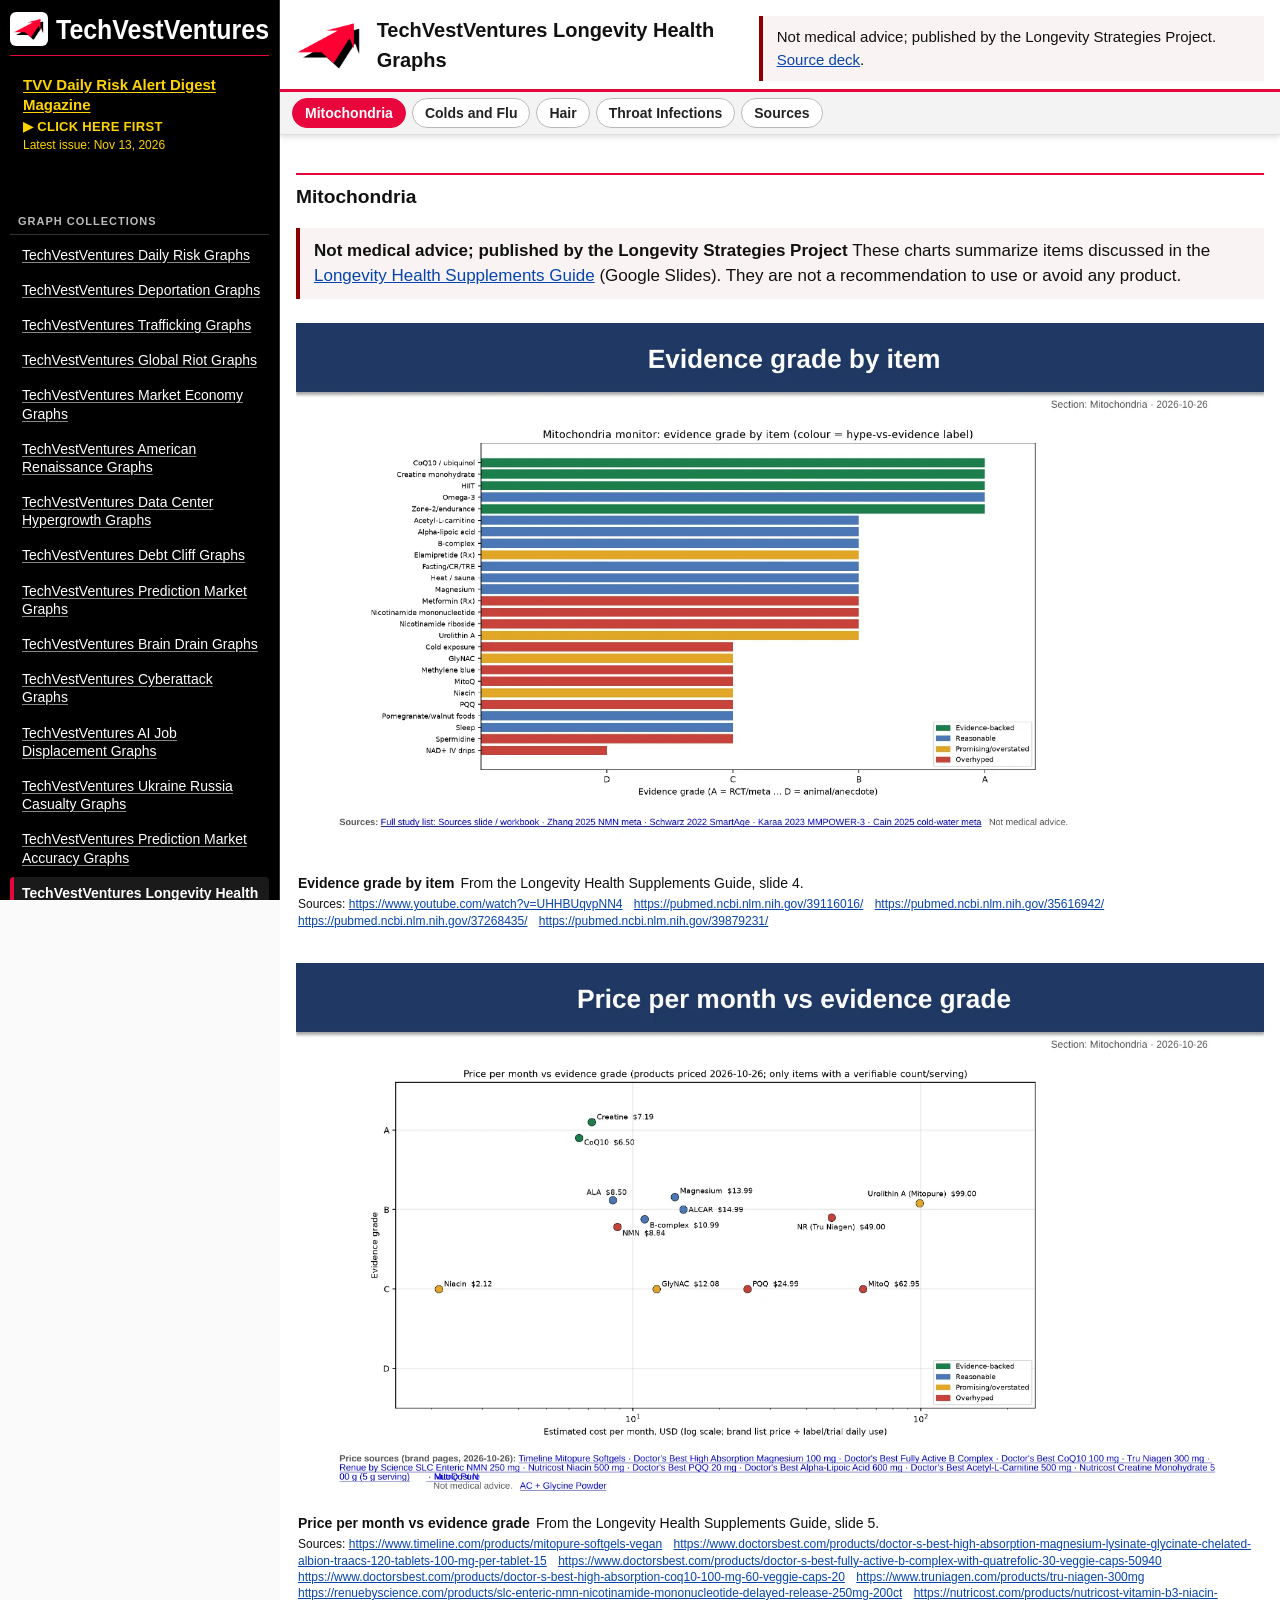
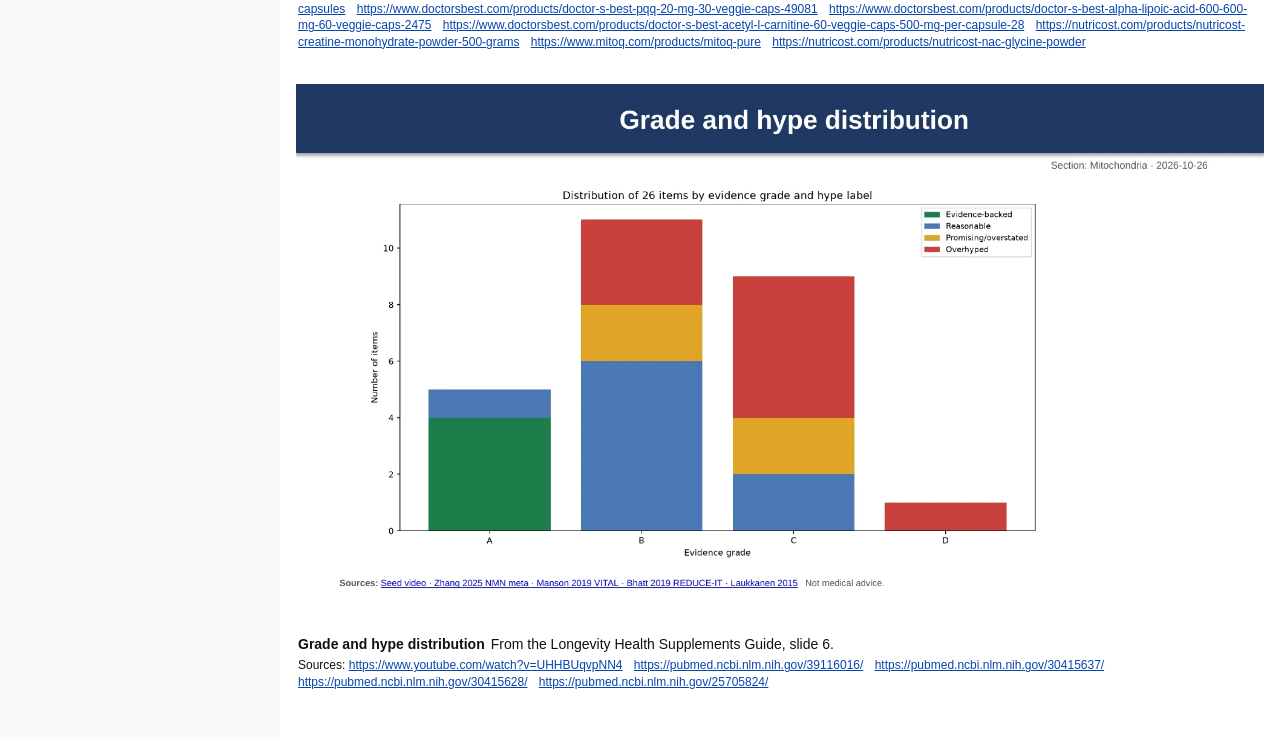
<file: index.html>
<!doctype html><html lang="en"><head><meta charset="utf-8"><meta name="viewport" content="width=device-width,initial-scale=1"><title>TechVestVentures Longevity Health Graphs</title><link rel="icon" href="assets/favicon.svg" type="image/svg+xml"><link rel="icon" href="assets/favicon-32.png" sizes="32x32" type="image/png"><link rel="apple-touch-icon" href="assets/apple-touch-icon.png"><link rel="stylesheet" href="assets/style.css"></head><body><nav id="tvvnav" aria-label="TechVestVentures sites"><details open><summary><span class="mark"><img src="[data-uri]" alt="TechVest logo"></span><svg class="word" viewBox="0 0 214 32" preserveAspectRatio="xMinYMid meet" role="img" aria-label="TechVestVentures"><text x="0" y="26" textLength="214" lengthAdjust="spacingAndGlyphs" font-family="Arial,Helvetica,sans-serif" font-weight="700" font-size="28" fill="#fff">TechVestVentures</text></svg></summary><a class="mag" href="https://atlantean2.github.io/tvv-daily-risk-alert-digest/"><span class="t">TVV Daily Risk Alert Digest Magazine</span><span class="cta">&#9654; click here first</span><span class="sub">Latest issue: Nov 13, 2026</span></a><div class="sp2" aria-hidden="true"></div><div class="grp">Graph Collections</div><a href="https://atlantean2.github.io/tvv-daily-risk-graphs/">TechVestVentures Daily Risk Graphs</a><a href="https://atlantean2.github.io/tvv-deportation-graphs/">TechVestVentures Deportation Graphs</a><a href="https://atlantean2.github.io/tvv-trafficking-graphs/">TechVestVentures Trafficking Graphs</a><a href="https://atlantean2.github.io/tvv-global-riot-graphs/">TechVestVentures Global Riot Graphs</a><a href="https://atlantean2.github.io/tvv-market-economy-graphs/">TechVestVentures Market Economy Graphs</a><a href="https://atlantean2.github.io/tvv-american-renaissance-graphs/">TechVestVentures American Renaissance Graphs</a><a href="https://atlantean2.github.io/tvv-data-center-hypergrowth-graphs/">TechVestVentures Data Center Hypergrowth Graphs</a><a href="https://atlantean2.github.io/tvv-debt-cliff-graphs/">TechVestVentures Debt Cliff Graphs</a><a href="https://atlantean2.github.io/tvv-prediction-market-graphs/">TechVestVentures Prediction Market Graphs</a><a href="https://atlantean2.github.io/tvv-brain-drain-graphs/">TechVestVentures Brain Drain Graphs</a><a href="https://atlantean2.github.io/tvv-cyberattack-graphs/">TechVestVentures Cyberattack Graphs</a><a href="https://atlantean2.github.io/tvv-ai-job-displacement-graphs/">TechVestVentures AI Job Displacement Graphs</a><a href="https://atlantean2.github.io/tvv-ukraine-russia-casualty-graphs/">TechVestVentures Ukraine Russia Casualty Graphs</a><a href="https://atlantean2.github.io/tvv-prediction-market-accuracy-graphs/">TechVestVentures Prediction Market Accuracy Graphs</a><a class="cur" href="https://atlantean2.github.io/tvv-longevity-health-graphs/" aria-current="page">TechVestVentures Longevity Health Graphs</a><div class="sp5" aria-hidden="true"></div><div class="grp gold">Essays</div><a class="ess" href="https://atlantean2.github.io/tvv-daily-risk-alert-digest/essays/ai-job-displacement.html">AI Job Displacement</a><a class="ess" href="https://atlantean2.github.io/tvv-daily-risk-alert-digest/essays/prediction-markets.html">Prediction Markets</a><a class="ess" href="https://atlantean2.github.io/tvv-daily-risk-alert-digest/essays/ukraine-russia-casualty-claims.html">Ukraine vs Russia: Casualty Claims</a><div class="sp5" aria-hidden="true"></div><div class="grp teal">Longevity Watch</div><a class="lwd" href="https://atlantean2.github.io/tvv-longevity-watcher-digest/"><span class="t">Longevity Watch</span><span class="cta">&#9654; weekly digest</span><span class="sub">New issue every Friday</span></a></details></nav><script>(function(){var d=document.querySelector('#tvvnav details');function f(){if(innerWidth>900)d.open=true}f();addEventListener('resize',f)})()</script><div id="top"><header><img src="assets/logo.png" alt="TVV logo"><h1>TechVestVentures Longevity Health Graphs</h1><p class="notice">Not medical advice; published by the Longevity Strategies Project. <a href="https://docs.google.com/presentation/d/1luWb64cNdOh-oY6yIQwZWTZ6tVYXsN3X/edit">Source deck</a>.</p></header><nav id="tabs" role="tablist" aria-label="Sections"><button role="tab" data-d="mitochondria" aria-selected="false">Mitochondria</button><button role="tab" data-d="colds-flu" aria-selected="false">Colds and Flu</button><button role="tab" data-d="hair" aria-selected="false">Hair</button><button role="tab" data-d="throat-infections" aria-selected="false">Throat Infections</button><button role="tab" data-d="sources" aria-selected="false">Sources</button></nav></div><main id="content"></main><script>const tabs=[...document.querySelectorAll('#tabs button')],m=document.getElementById('content'),ds=tabs.map(t=>t.dataset.d);
async function show(d){if(!ds.includes(d))d=ds[0];tabs.forEach(t=>t.setAttribute('aria-selected',t.dataset.d==d));
document.querySelector(`#tabs [data-d="${d}"]`).scrollIntoView({inline:'nearest',block:'nearest'});
m.innerHTML='<p>Loading…</p>';try{const r=await fetch('issues/'+d+'.html',{cache:'no-cache'});const doc=new DOMParser().parseFromString(await r.text(),'text/html');
const c=doc.querySelector('#issue');c.querySelectorAll('img').forEach(i=>i.setAttribute('src','issues/'+i.getAttribute('src')));
c.querySelectorAll('a[href]').forEach(a=>{const h=a.getAttribute('href');if(!/^(https?:|#)/.test(h))a.setAttribute('href','issues/'+h);if(/^http/.test(h)){a.target='_blank';a.rel='noopener'}});m.innerHTML=c.innerHTML;document.title=TT+' — '+(tabs.find(t=>t.dataset.d==d).textContent);window.scrollTo(0,0)}
catch(e){m.innerHTML='<p>Could not load '+d+'.</p>'}}
const TT=document.title;tabs.forEach(t=>t.onclick=()=>{location.hash=t.dataset.d});
addEventListener('hashchange',()=>show(location.hash.slice(1)));show(location.hash.slice(1));</script><div id="lb" role="dialog" aria-label="Enlarged graph"><img alt=""><span class="hint">Click or press Esc to close</span></div><script>(function(){var lb=document.getElementById('lb'),im=lb.querySelector('img');function close(){lb.classList.remove('on');im.removeAttribute('src')}document.addEventListener('click',function(e){var a=e.target.closest&&e.target.closest('a.zoom');if(a){e.preventDefault();im.src=a.href;im.alt=a.getAttribute('data-alt')||'';lb.classList.add('on');return}if(lb.classList.contains('on'))close()});document.addEventListener('keydown',function(e){if(e.key==='Escape')close()})})()</script></body></html>
</file>
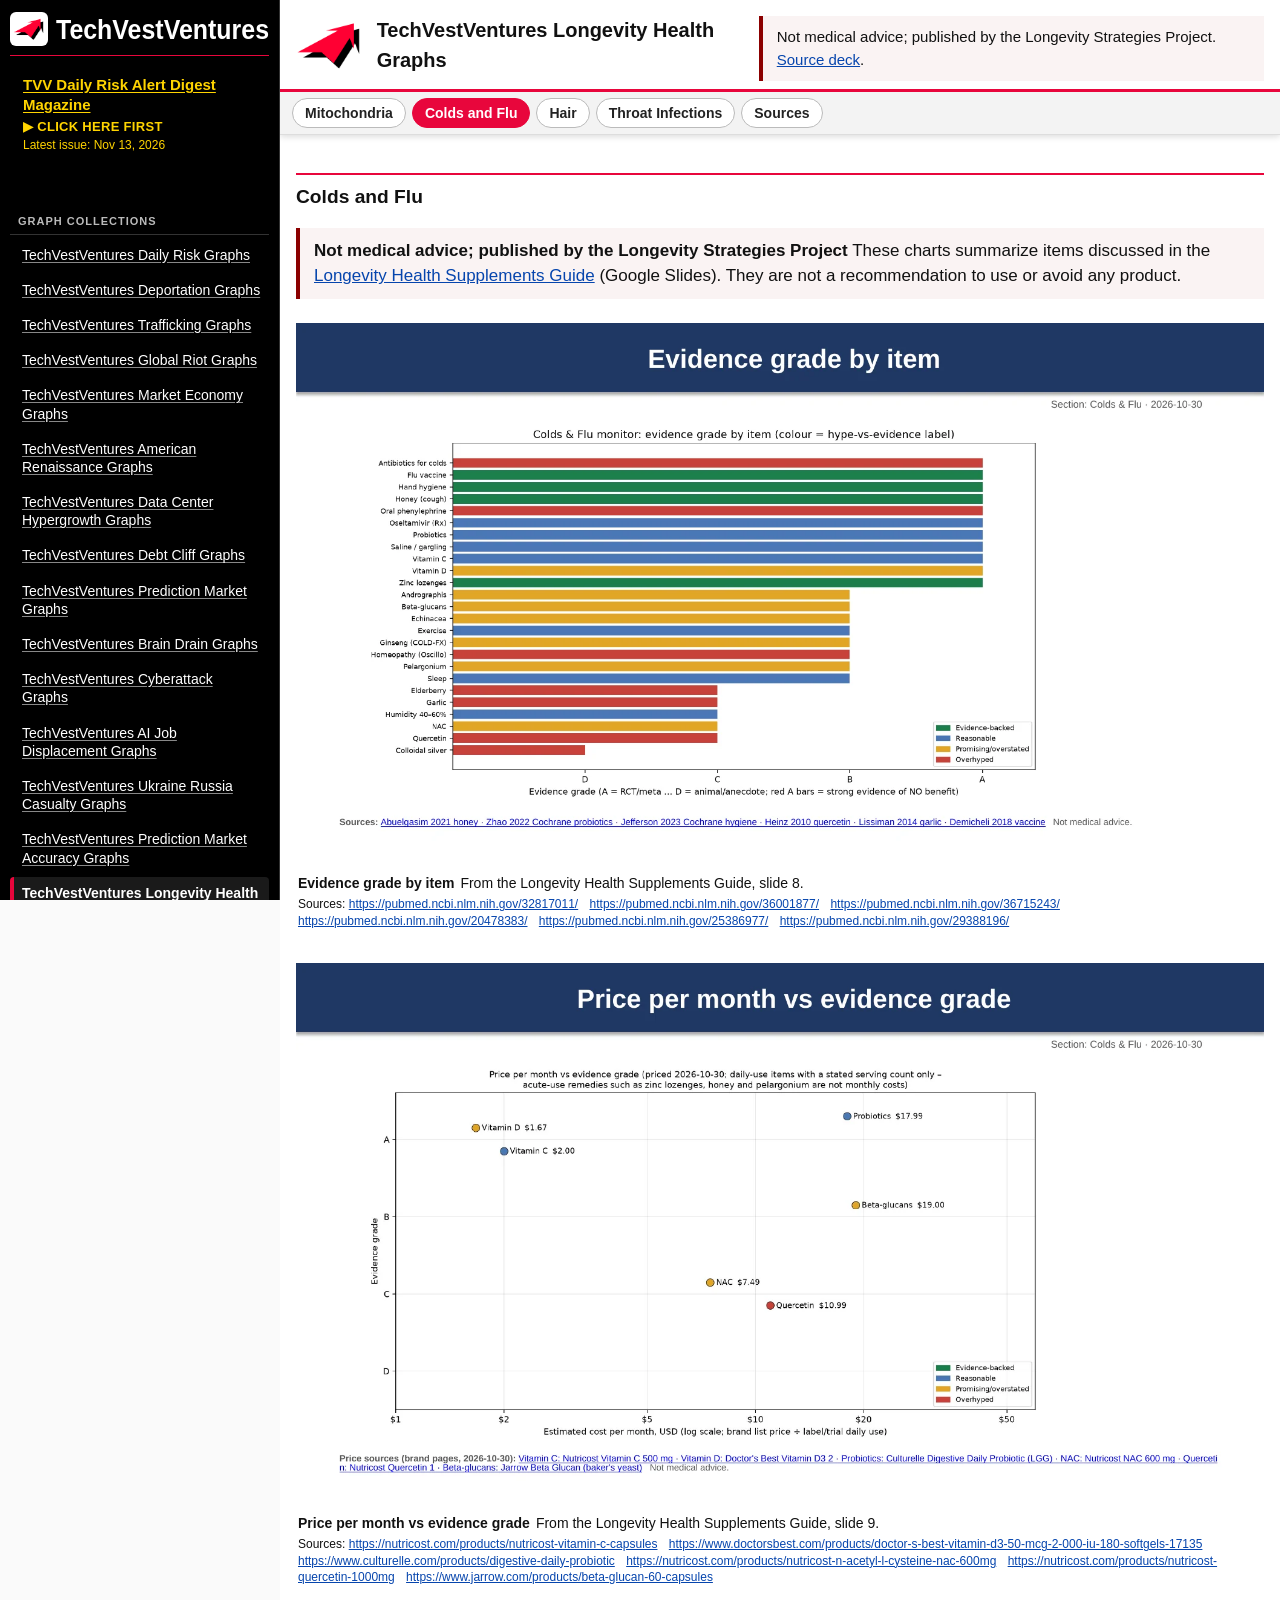
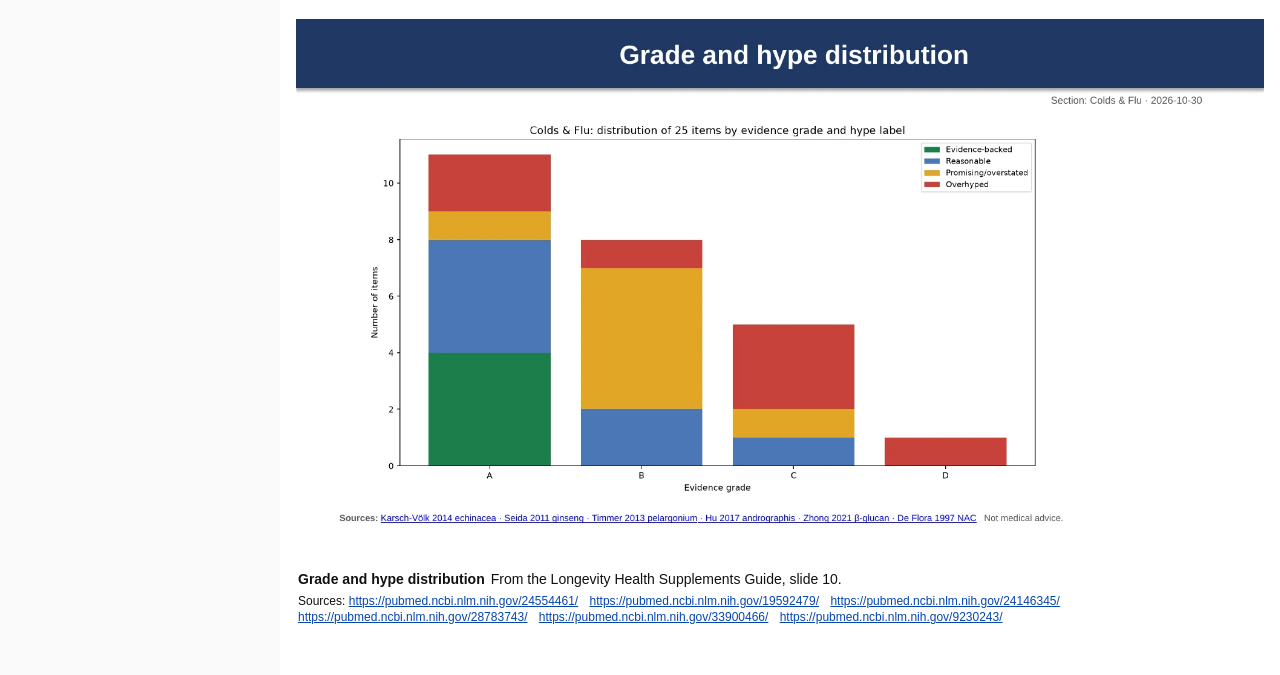
<file: issues/colds-flu.html>
<!doctype html><html lang="en"><head><meta charset="utf-8"><meta name="viewport" content="width=device-width,initial-scale=1"><title>TechVestVentures Longevity Health Graphs — colds-flu</title><link rel="icon" href="../assets/favicon.svg" type="image/svg+xml"><link rel="icon" href="../assets/favicon-32.png" sizes="32x32" type="image/png"><link rel="apple-touch-icon" href="../assets/apple-touch-icon.png"><link rel="stylesheet" href="../assets/style.css"><script>if(!/[?&]raw/.test(location.search))location.replace("../index.html#colds-flu")</script></head><body><main id="issue"><h2 class="desk">Colds and Flu</h2><div class="notice"><strong>Not medical advice; published by the Longevity Strategies Project</strong> These charts summarize items discussed in the <a href="https://docs.google.com/presentation/d/1luWb64cNdOh-oY6yIQwZWTZ6tVYXsN3X/edit">Longevity Health Supplements Guide</a> (Google Slides). They are not a recommendation to use or avoid any product.</div><figure class="g" id="04-colds-and-flu-evidence-grade-by-item"><a class="zoom" href="img/04-colds-and-flu-evidence-grade-by-item.webp" data-alt="Colds and Flu: Evidence grade by item" title="Click to enlarge"><img src="img/04-colds-and-flu-evidence-grade-by-item.webp" alt="Colds and Flu: Evidence grade by item" loading="lazy" width="1600" height="901"></a><figcaption><span class="t">Evidence grade by item</span><span class="slide">From the Longevity Health Supplements Guide, slide 8.</span><span class="srcs">Sources: <a href="https://pubmed.ncbi.nlm.nih.gov/32817011/">https://pubmed.ncbi.nlm.nih.gov/32817011/</a> <a href="https://pubmed.ncbi.nlm.nih.gov/36001877/">https://pubmed.ncbi.nlm.nih.gov/36001877/</a> <a href="https://pubmed.ncbi.nlm.nih.gov/36715243/">https://pubmed.ncbi.nlm.nih.gov/36715243/</a> <a href="https://pubmed.ncbi.nlm.nih.gov/20478383/">https://pubmed.ncbi.nlm.nih.gov/20478383/</a> <a href="https://pubmed.ncbi.nlm.nih.gov/25386977/">https://pubmed.ncbi.nlm.nih.gov/25386977/</a> <a href="https://pubmed.ncbi.nlm.nih.gov/29388196/">https://pubmed.ncbi.nlm.nih.gov/29388196/</a></span></figcaption></figure>
<figure class="g" id="05-colds-and-flu-price-per-month-vs-evidence-grade"><a class="zoom" href="img/05-colds-and-flu-price-per-month-vs-evidence-grade.webp" data-alt="Colds and Flu: Price per month vs evidence grade" title="Click to enlarge"><img src="img/05-colds-and-flu-price-per-month-vs-evidence-grade.webp" alt="Colds and Flu: Price per month vs evidence grade" loading="lazy" width="1600" height="901"></a><figcaption><span class="t">Price per month vs evidence grade</span><span class="slide">From the Longevity Health Supplements Guide, slide 9.</span><span class="srcs">Sources: <a href="https://nutricost.com/products/nutricost-vitamin-c-capsules">https://nutricost.com/products/nutricost-vitamin-c-capsules</a> <a href="https://www.doctorsbest.com/products/doctor-s-best-vitamin-d3-50-mcg-2-000-iu-180-softgels-17135">https://www.doctorsbest.com/products/doctor-s-best-vitamin-d3-50-mcg-2-000-iu-180-softgels-17135</a> <a href="https://www.culturelle.com/products/digestive-daily-probiotic">https://www.culturelle.com/products/digestive-daily-probiotic</a> <a href="https://nutricost.com/products/nutricost-n-acetyl-l-cysteine-nac-600mg">https://nutricost.com/products/nutricost-n-acetyl-l-cysteine-nac-600mg</a> <a href="https://nutricost.com/products/nutricost-quercetin-1000mg">https://nutricost.com/products/nutricost-quercetin-1000mg</a> <a href="https://www.jarrow.com/products/beta-glucan-60-capsules">https://www.jarrow.com/products/beta-glucan-60-capsules</a></span></figcaption></figure>
<figure class="g" id="06-colds-and-flu-grade-and-hype-distribution"><a class="zoom" href="img/06-colds-and-flu-grade-and-hype-distribution.webp" data-alt="Colds and Flu: Grade and hype distribution" title="Click to enlarge"><img src="img/06-colds-and-flu-grade-and-hype-distribution.webp" alt="Colds and Flu: Grade and hype distribution" loading="lazy" width="1600" height="901"></a><figcaption><span class="t">Grade and hype distribution</span><span class="slide">From the Longevity Health Supplements Guide, slide 10.</span><span class="srcs">Sources: <a href="https://pubmed.ncbi.nlm.nih.gov/24554461/">https://pubmed.ncbi.nlm.nih.gov/24554461/</a> <a href="https://pubmed.ncbi.nlm.nih.gov/19592479/">https://pubmed.ncbi.nlm.nih.gov/19592479/</a> <a href="https://pubmed.ncbi.nlm.nih.gov/24146345/">https://pubmed.ncbi.nlm.nih.gov/24146345/</a> <a href="https://pubmed.ncbi.nlm.nih.gov/28783743/">https://pubmed.ncbi.nlm.nih.gov/28783743/</a> <a href="https://pubmed.ncbi.nlm.nih.gov/33900466/">https://pubmed.ncbi.nlm.nih.gov/33900466/</a> <a href="https://pubmed.ncbi.nlm.nih.gov/9230243/">https://pubmed.ncbi.nlm.nih.gov/9230243/</a></span></figcaption></figure></main></body></html>
</file>
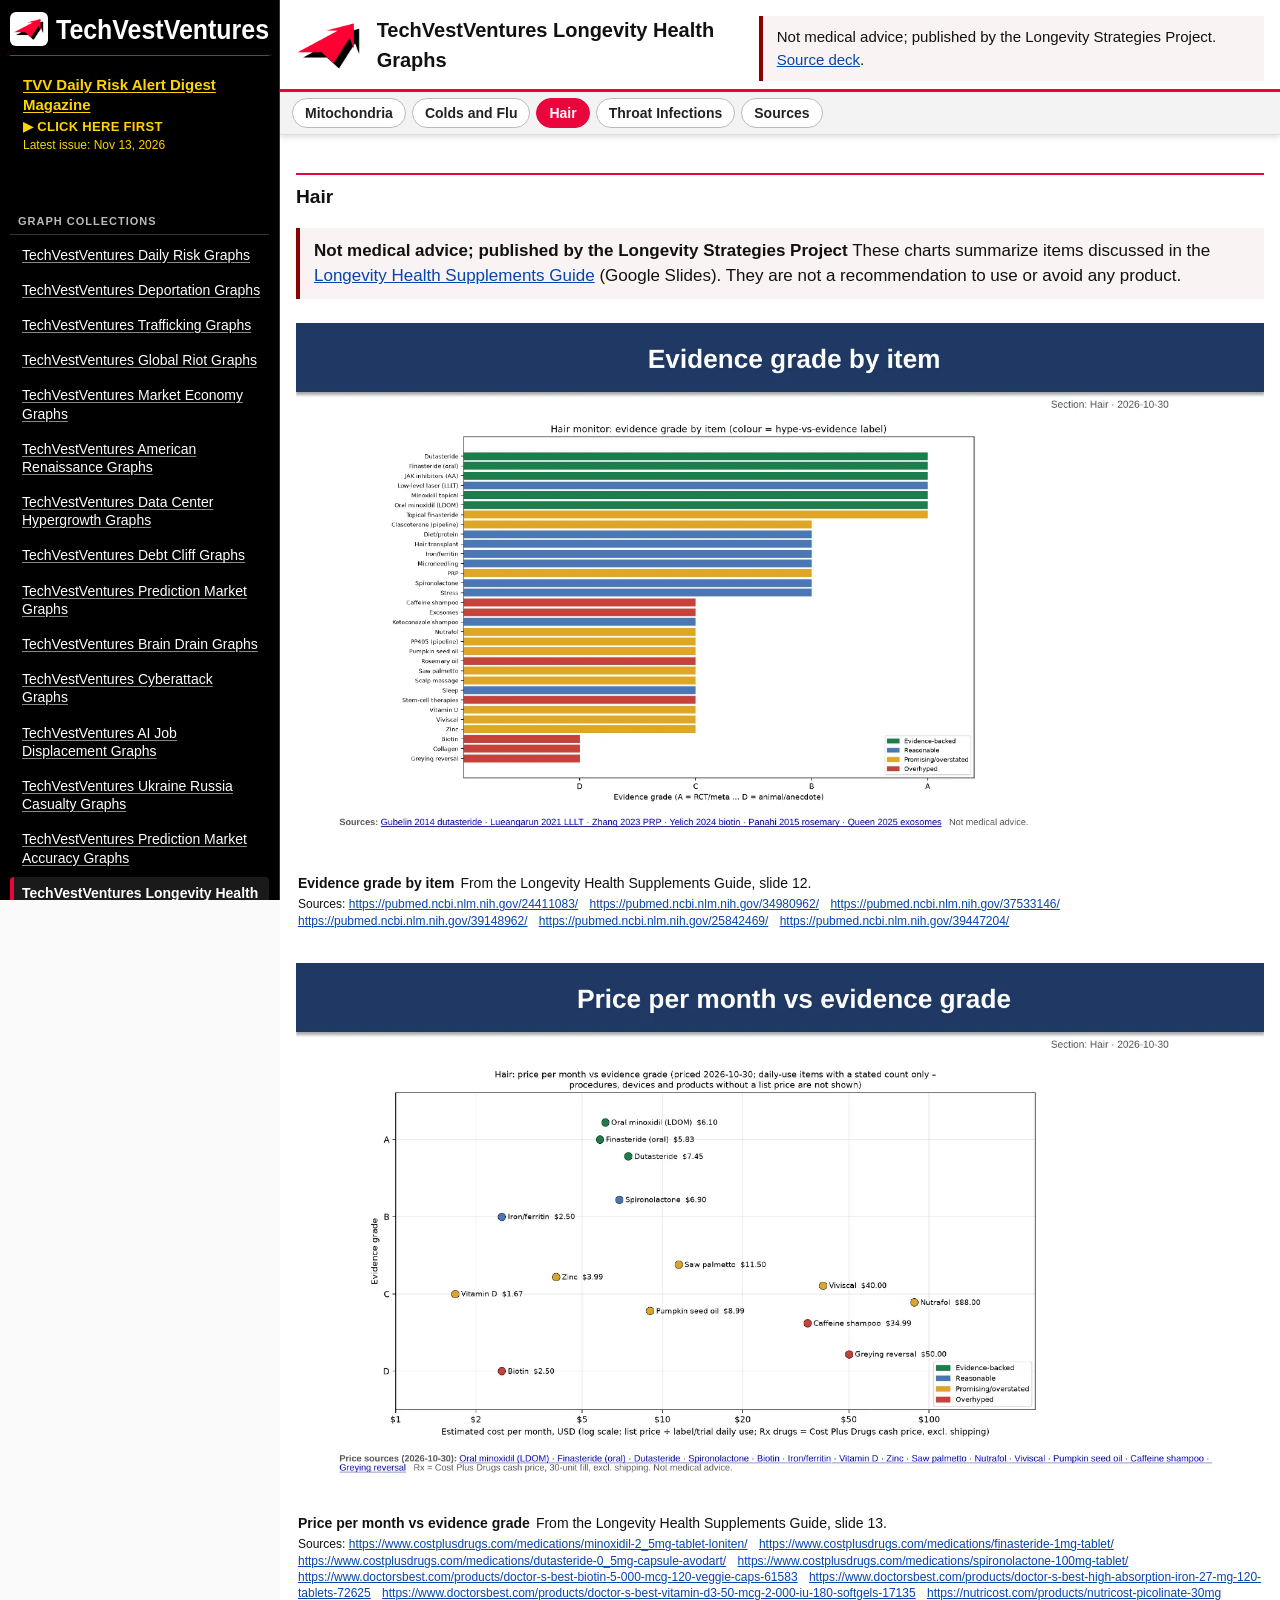
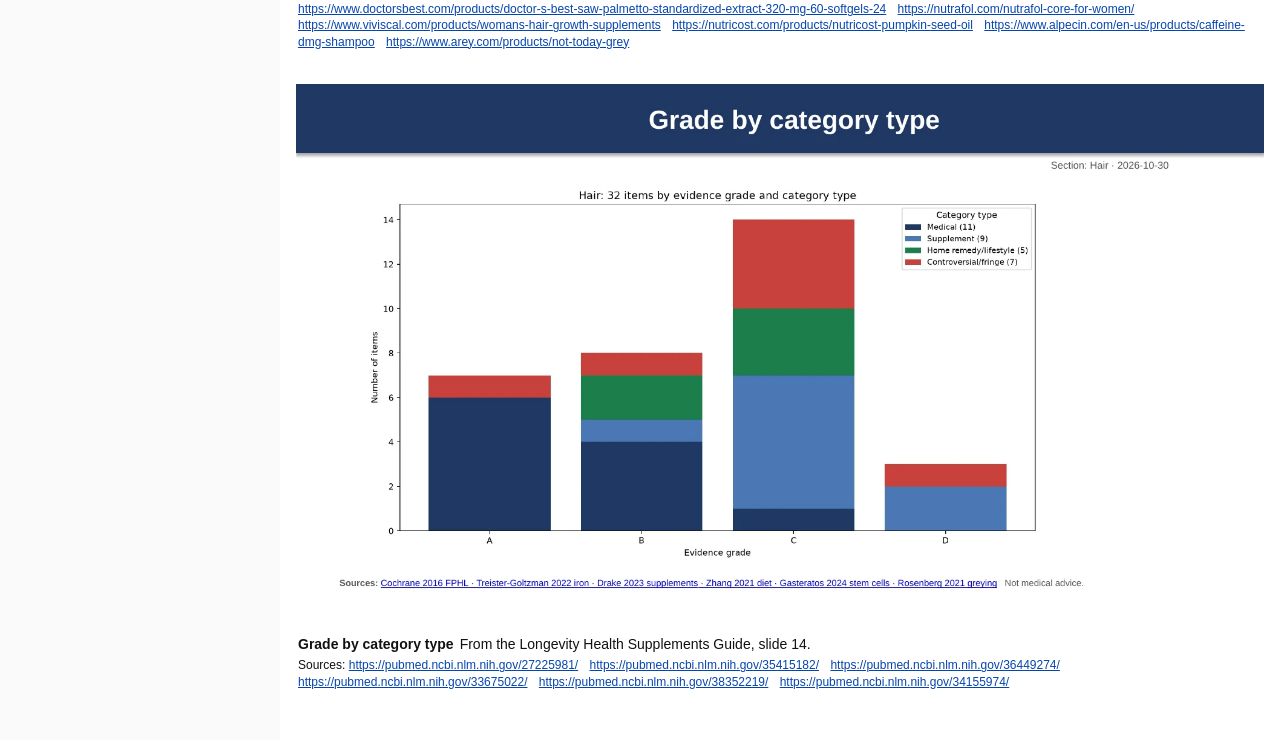
<file: issues/hair.html>
<!doctype html><html lang="en"><head><meta charset="utf-8"><meta name="viewport" content="width=device-width,initial-scale=1"><title>TechVestVentures Longevity Health Graphs — hair</title><link rel="icon" href="../assets/favicon.svg" type="image/svg+xml"><link rel="icon" href="../assets/favicon-32.png" sizes="32x32" type="image/png"><link rel="apple-touch-icon" href="../assets/apple-touch-icon.png"><link rel="stylesheet" href="../assets/style.css"><script>if(!/[?&]raw/.test(location.search))location.replace("../index.html#hair")</script></head><body><main id="issue"><h2 class="desk">Hair</h2><div class="notice"><strong>Not medical advice; published by the Longevity Strategies Project</strong> These charts summarize items discussed in the <a href="https://docs.google.com/presentation/d/1luWb64cNdOh-oY6yIQwZWTZ6tVYXsN3X/edit">Longevity Health Supplements Guide</a> (Google Slides). They are not a recommendation to use or avoid any product.</div><figure class="g" id="07-hair-evidence-grade-by-item"><a class="zoom" href="img/07-hair-evidence-grade-by-item.webp" data-alt="Hair: Evidence grade by item" title="Click to enlarge"><img src="img/07-hair-evidence-grade-by-item.webp" alt="Hair: Evidence grade by item" loading="lazy" width="1600" height="901"></a><figcaption><span class="t">Evidence grade by item</span><span class="slide">From the Longevity Health Supplements Guide, slide 12.</span><span class="srcs">Sources: <a href="https://pubmed.ncbi.nlm.nih.gov/24411083/">https://pubmed.ncbi.nlm.nih.gov/24411083/</a> <a href="https://pubmed.ncbi.nlm.nih.gov/34980962/">https://pubmed.ncbi.nlm.nih.gov/34980962/</a> <a href="https://pubmed.ncbi.nlm.nih.gov/37533146/">https://pubmed.ncbi.nlm.nih.gov/37533146/</a> <a href="https://pubmed.ncbi.nlm.nih.gov/39148962/">https://pubmed.ncbi.nlm.nih.gov/39148962/</a> <a href="https://pubmed.ncbi.nlm.nih.gov/25842469/">https://pubmed.ncbi.nlm.nih.gov/25842469/</a> <a href="https://pubmed.ncbi.nlm.nih.gov/39447204/">https://pubmed.ncbi.nlm.nih.gov/39447204/</a></span></figcaption></figure>
<figure class="g" id="08-hair-price-per-month-vs-evidence-grade"><a class="zoom" href="img/08-hair-price-per-month-vs-evidence-grade.webp" data-alt="Hair: Price per month vs evidence grade" title="Click to enlarge"><img src="img/08-hair-price-per-month-vs-evidence-grade.webp" alt="Hair: Price per month vs evidence grade" loading="lazy" width="1600" height="901"></a><figcaption><span class="t">Price per month vs evidence grade</span><span class="slide">From the Longevity Health Supplements Guide, slide 13.</span><span class="srcs">Sources: <a href="https://www.costplusdrugs.com/medications/minoxidil-2_5mg-tablet-loniten/">https://www.costplusdrugs.com/medications/minoxidil-2_5mg-tablet-loniten/</a> <a href="https://www.costplusdrugs.com/medications/finasteride-1mg-tablet/">https://www.costplusdrugs.com/medications/finasteride-1mg-tablet/</a> <a href="https://www.costplusdrugs.com/medications/dutasteride-0_5mg-capsule-avodart/">https://www.costplusdrugs.com/medications/dutasteride-0_5mg-capsule-avodart/</a> <a href="https://www.costplusdrugs.com/medications/spironolactone-100mg-tablet/">https://www.costplusdrugs.com/medications/spironolactone-100mg-tablet/</a> <a href="https://www.doctorsbest.com/products/doctor-s-best-biotin-5-000-mcg-120-veggie-caps-61583">https://www.doctorsbest.com/products/doctor-s-best-biotin-5-000-mcg-120-veggie-caps-61583</a> <a href="https://www.doctorsbest.com/products/doctor-s-best-high-absorption-iron-27-mg-120-tablets-72625">https://www.doctorsbest.com/products/doctor-s-best-high-absorption-iron-27-mg-120-tablets-72625</a> <a href="https://www.doctorsbest.com/products/doctor-s-best-vitamin-d3-50-mcg-2-000-iu-180-softgels-17135">https://www.doctorsbest.com/products/doctor-s-best-vitamin-d3-50-mcg-2-000-iu-180-softgels-17135</a> <a href="https://nutricost.com/products/nutricost-picolinate-30mg">https://nutricost.com/products/nutricost-picolinate-30mg</a> <a href="https://www.doctorsbest.com/products/doctor-s-best-saw-palmetto-standardized-extract-320-mg-60-softgels-24">https://www.doctorsbest.com/products/doctor-s-best-saw-palmetto-standardized-extract-320-mg-60-softgels-24</a> <a href="https://nutrafol.com/nutrafol-core-for-women/">https://nutrafol.com/nutrafol-core-for-women/</a> <a href="https://www.viviscal.com/products/womans-hair-growth-supplements">https://www.viviscal.com/products/womans-hair-growth-supplements</a> <a href="https://nutricost.com/products/nutricost-pumpkin-seed-oil">https://nutricost.com/products/nutricost-pumpkin-seed-oil</a> <a href="https://www.alpecin.com/en-us/products/caffeine-dmg-shampoo">https://www.alpecin.com/en-us/products/caffeine-dmg-shampoo</a> <a href="https://www.arey.com/products/not-today-grey">https://www.arey.com/products/not-today-grey</a></span></figcaption></figure>
<figure class="g" id="09-hair-grade-by-category-type"><a class="zoom" href="img/09-hair-grade-by-category-type.webp" data-alt="Hair: Grade by category type" title="Click to enlarge"><img src="img/09-hair-grade-by-category-type.webp" alt="Hair: Grade by category type" loading="lazy" width="1600" height="901"></a><figcaption><span class="t">Grade by category type</span><span class="slide">From the Longevity Health Supplements Guide, slide 14.</span><span class="srcs">Sources: <a href="https://pubmed.ncbi.nlm.nih.gov/27225981/">https://pubmed.ncbi.nlm.nih.gov/27225981/</a> <a href="https://pubmed.ncbi.nlm.nih.gov/35415182/">https://pubmed.ncbi.nlm.nih.gov/35415182/</a> <a href="https://pubmed.ncbi.nlm.nih.gov/36449274/">https://pubmed.ncbi.nlm.nih.gov/36449274/</a> <a href="https://pubmed.ncbi.nlm.nih.gov/33675022/">https://pubmed.ncbi.nlm.nih.gov/33675022/</a> <a href="https://pubmed.ncbi.nlm.nih.gov/38352219/">https://pubmed.ncbi.nlm.nih.gov/38352219/</a> <a href="https://pubmed.ncbi.nlm.nih.gov/34155974/">https://pubmed.ncbi.nlm.nih.gov/34155974/</a></span></figcaption></figure></main></body></html>
</file>
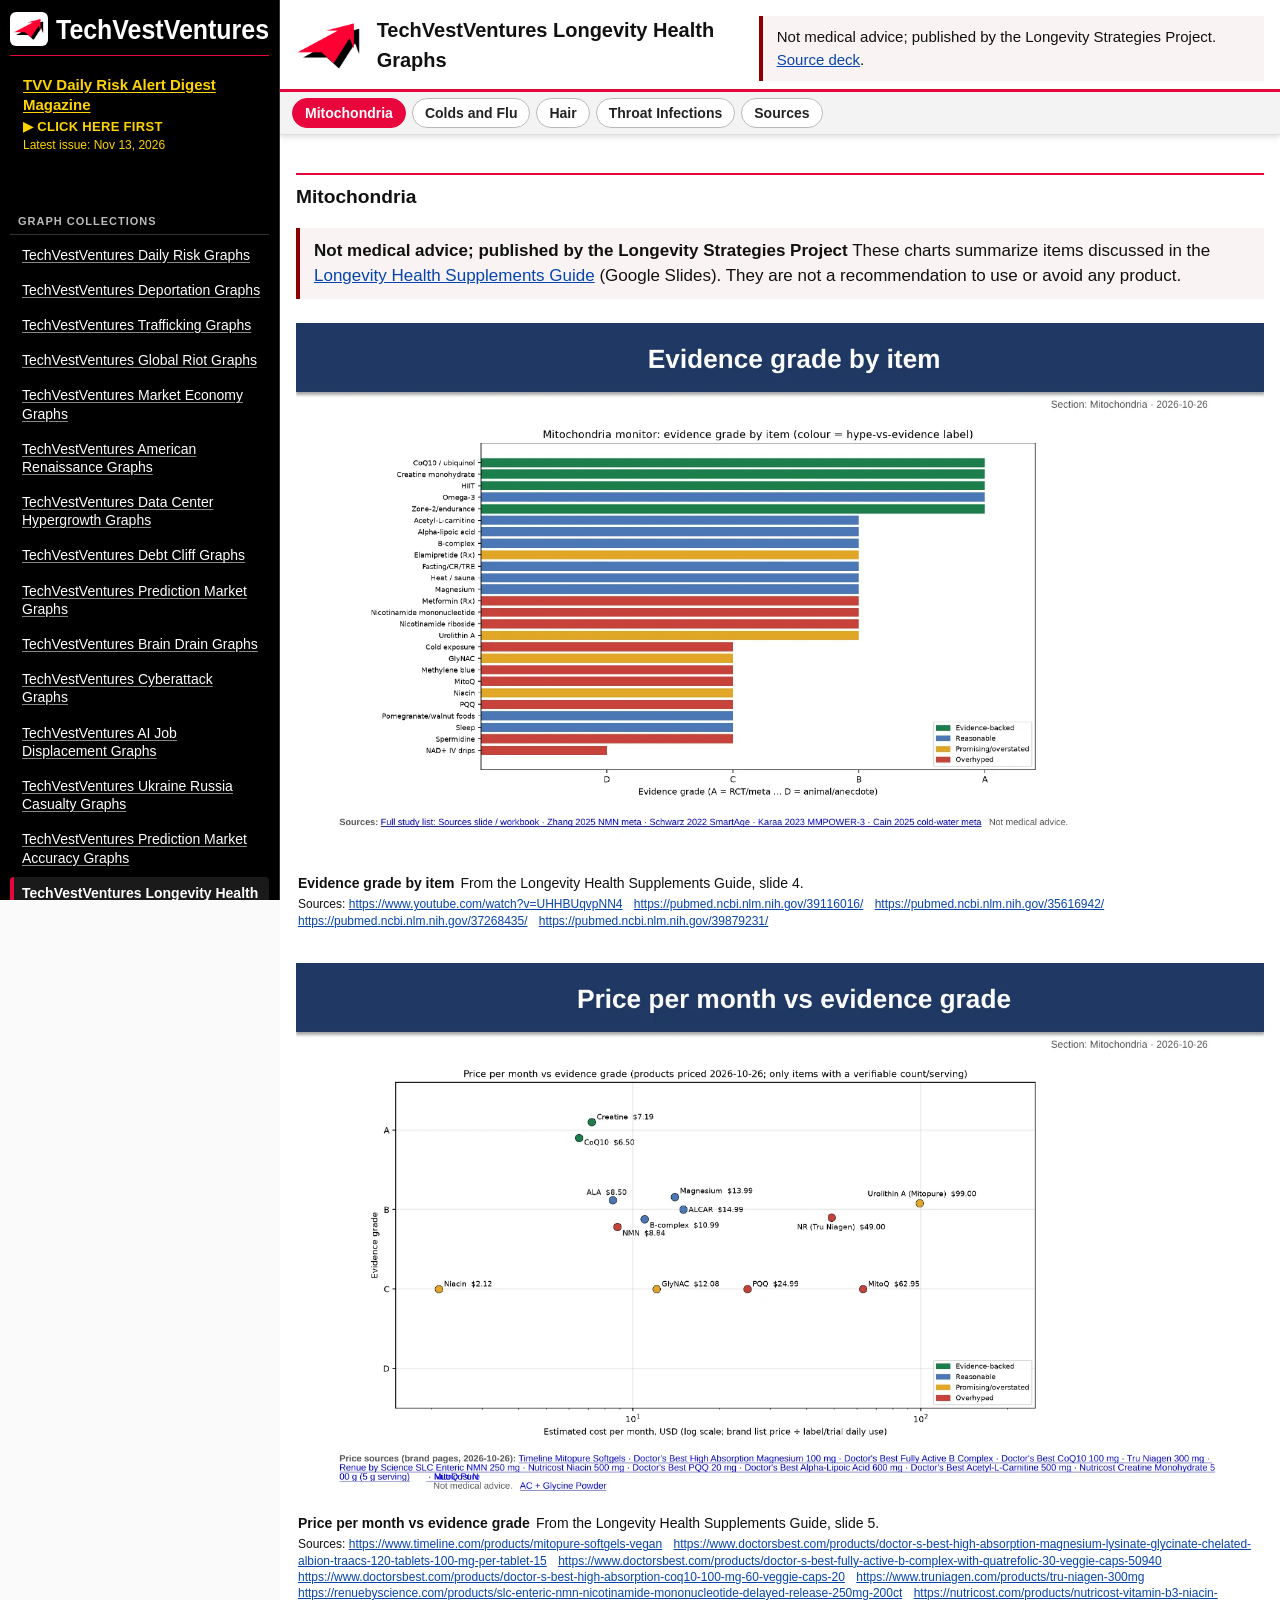
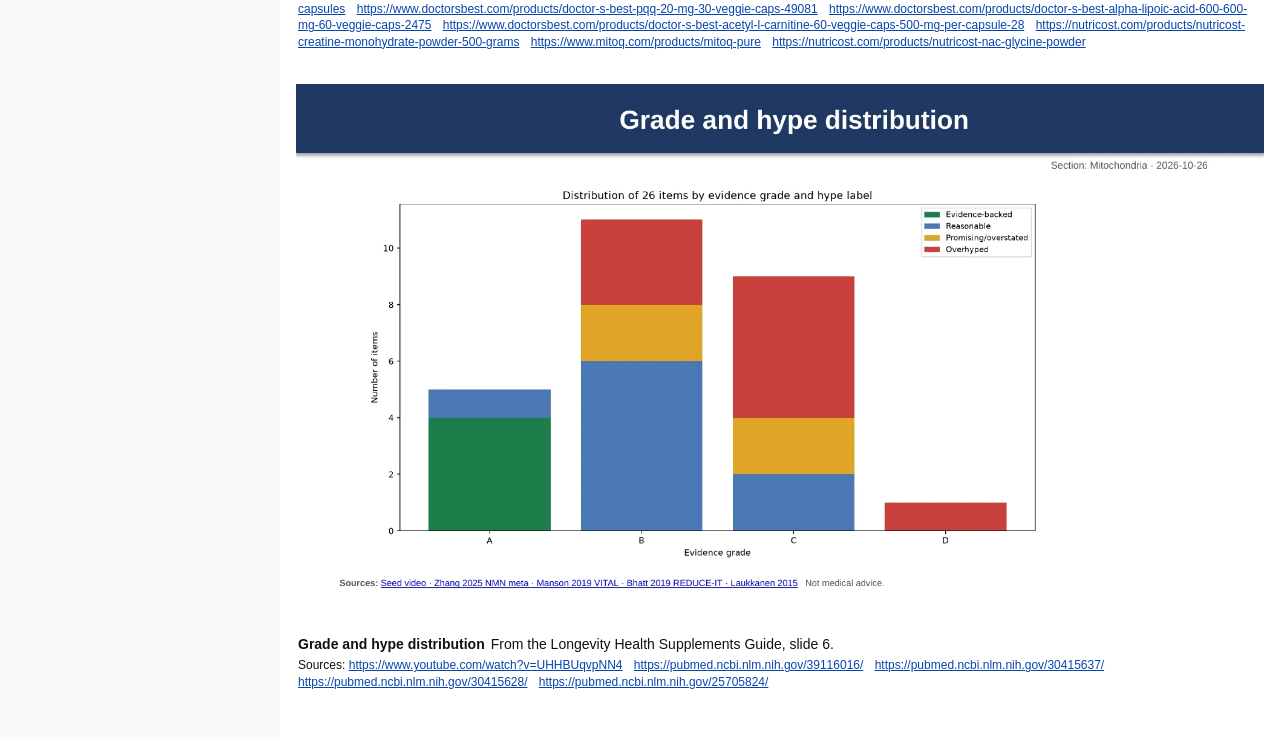
<file: issues/mitochondria.html>
<!doctype html><html lang="en"><head><meta charset="utf-8"><meta name="viewport" content="width=device-width,initial-scale=1"><title>TechVestVentures Longevity Health Graphs — mitochondria</title><link rel="icon" href="../assets/favicon.svg" type="image/svg+xml"><link rel="icon" href="../assets/favicon-32.png" sizes="32x32" type="image/png"><link rel="apple-touch-icon" href="../assets/apple-touch-icon.png"><link rel="stylesheet" href="../assets/style.css"><script>if(!/[?&]raw/.test(location.search))location.replace("../index.html#mitochondria")</script></head><body><main id="issue"><h2 class="desk">Mitochondria</h2><div class="notice"><strong>Not medical advice; published by the Longevity Strategies Project</strong> These charts summarize items discussed in the <a href="https://docs.google.com/presentation/d/1luWb64cNdOh-oY6yIQwZWTZ6tVYXsN3X/edit">Longevity Health Supplements Guide</a> (Google Slides). They are not a recommendation to use or avoid any product.</div><figure class="g" id="01-mitochondria-evidence-grade-by-item"><a class="zoom" href="img/01-mitochondria-evidence-grade-by-item.webp" data-alt="Mitochondria: Evidence grade by item" title="Click to enlarge"><img src="img/01-mitochondria-evidence-grade-by-item.webp" alt="Mitochondria: Evidence grade by item" loading="lazy" width="1600" height="901"></a><figcaption><span class="t">Evidence grade by item</span><span class="slide">From the Longevity Health Supplements Guide, slide 4.</span><span class="srcs">Sources: <a href="https://www.youtube.com/watch?v=UHHBUqvpNN4">https://www.youtube.com/watch?v=UHHBUqvpNN4</a> <a href="https://pubmed.ncbi.nlm.nih.gov/39116016/">https://pubmed.ncbi.nlm.nih.gov/39116016/</a> <a href="https://pubmed.ncbi.nlm.nih.gov/35616942/">https://pubmed.ncbi.nlm.nih.gov/35616942/</a> <a href="https://pubmed.ncbi.nlm.nih.gov/37268435/">https://pubmed.ncbi.nlm.nih.gov/37268435/</a> <a href="https://pubmed.ncbi.nlm.nih.gov/39879231/">https://pubmed.ncbi.nlm.nih.gov/39879231/</a></span></figcaption></figure>
<figure class="g" id="02-mitochondria-price-per-month-vs-evidence-grade"><a class="zoom" href="img/02-mitochondria-price-per-month-vs-evidence-grade.webp" data-alt="Mitochondria: Price per month vs evidence grade" title="Click to enlarge"><img src="img/02-mitochondria-price-per-month-vs-evidence-grade.webp" alt="Mitochondria: Price per month vs evidence grade" loading="lazy" width="1600" height="901"></a><figcaption><span class="t">Price per month vs evidence grade</span><span class="slide">From the Longevity Health Supplements Guide, slide 5.</span><span class="srcs">Sources: <a href="https://www.timeline.com/products/mitopure-softgels-vegan">https://www.timeline.com/products/mitopure-softgels-vegan</a> <a href="https://www.doctorsbest.com/products/doctor-s-best-high-absorption-magnesium-lysinate-glycinate-chelated-albion-traacs-120-tablets-100-mg-per-tablet-15">https://www.doctorsbest.com/products/doctor-s-best-high-absorption-magnesium-lysinate-glycinate-chelated-albion-traacs-120-tablets-100-mg-per-tablet-15</a> <a href="https://www.doctorsbest.com/products/doctor-s-best-fully-active-b-complex-with-quatrefolic-30-veggie-caps-50940">https://www.doctorsbest.com/products/doctor-s-best-fully-active-b-complex-with-quatrefolic-30-veggie-caps-50940</a> <a href="https://www.doctorsbest.com/products/doctor-s-best-high-absorption-coq10-100-mg-60-veggie-caps-20">https://www.doctorsbest.com/products/doctor-s-best-high-absorption-coq10-100-mg-60-veggie-caps-20</a> <a href="https://www.truniagen.com/products/tru-niagen-300mg">https://www.truniagen.com/products/tru-niagen-300mg</a> <a href="https://renuebyscience.com/products/slc-enteric-nmn-nicotinamide-mononucleotide-delayed-release-250mg-200ct">https://renuebyscience.com/products/slc-enteric-nmn-nicotinamide-mononucleotide-delayed-release-250mg-200ct</a> <a href="https://nutricost.com/products/nutricost-vitamin-b3-niacin-capsules">https://nutricost.com/products/nutricost-vitamin-b3-niacin-capsules</a> <a href="https://www.doctorsbest.com/products/doctor-s-best-pqq-20-mg-30-veggie-caps-49081">https://www.doctorsbest.com/products/doctor-s-best-pqq-20-mg-30-veggie-caps-49081</a> <a href="https://www.doctorsbest.com/products/doctor-s-best-alpha-lipoic-acid-600-600-mg-60-veggie-caps-2475">https://www.doctorsbest.com/products/doctor-s-best-alpha-lipoic-acid-600-600-mg-60-veggie-caps-2475</a> <a href="https://www.doctorsbest.com/products/doctor-s-best-acetyl-l-carnitine-60-veggie-caps-500-mg-per-capsule-28">https://www.doctorsbest.com/products/doctor-s-best-acetyl-l-carnitine-60-veggie-caps-500-mg-per-capsule-28</a> <a href="https://nutricost.com/products/nutricost-creatine-monohydrate-powder-500-grams">https://nutricost.com/products/nutricost-creatine-monohydrate-powder-500-grams</a> <a href="https://www.mitoq.com/products/mitoq-pure">https://www.mitoq.com/products/mitoq-pure</a> <a href="https://nutricost.com/products/nutricost-nac-glycine-powder">https://nutricost.com/products/nutricost-nac-glycine-powder</a></span></figcaption></figure>
<figure class="g" id="03-mitochondria-grade-and-hype-distribution"><a class="zoom" href="img/03-mitochondria-grade-and-hype-distribution.webp" data-alt="Mitochondria: Grade and hype distribution" title="Click to enlarge"><img src="img/03-mitochondria-grade-and-hype-distribution.webp" alt="Mitochondria: Grade and hype distribution" loading="lazy" width="1600" height="901"></a><figcaption><span class="t">Grade and hype distribution</span><span class="slide">From the Longevity Health Supplements Guide, slide 6.</span><span class="srcs">Sources: <a href="https://www.youtube.com/watch?v=UHHBUqvpNN4">https://www.youtube.com/watch?v=UHHBUqvpNN4</a> <a href="https://pubmed.ncbi.nlm.nih.gov/39116016/">https://pubmed.ncbi.nlm.nih.gov/39116016/</a> <a href="https://pubmed.ncbi.nlm.nih.gov/30415637/">https://pubmed.ncbi.nlm.nih.gov/30415637/</a> <a href="https://pubmed.ncbi.nlm.nih.gov/30415628/">https://pubmed.ncbi.nlm.nih.gov/30415628/</a> <a href="https://pubmed.ncbi.nlm.nih.gov/25705824/">https://pubmed.ncbi.nlm.nih.gov/25705824/</a></span></figcaption></figure></main></body></html>
</file>
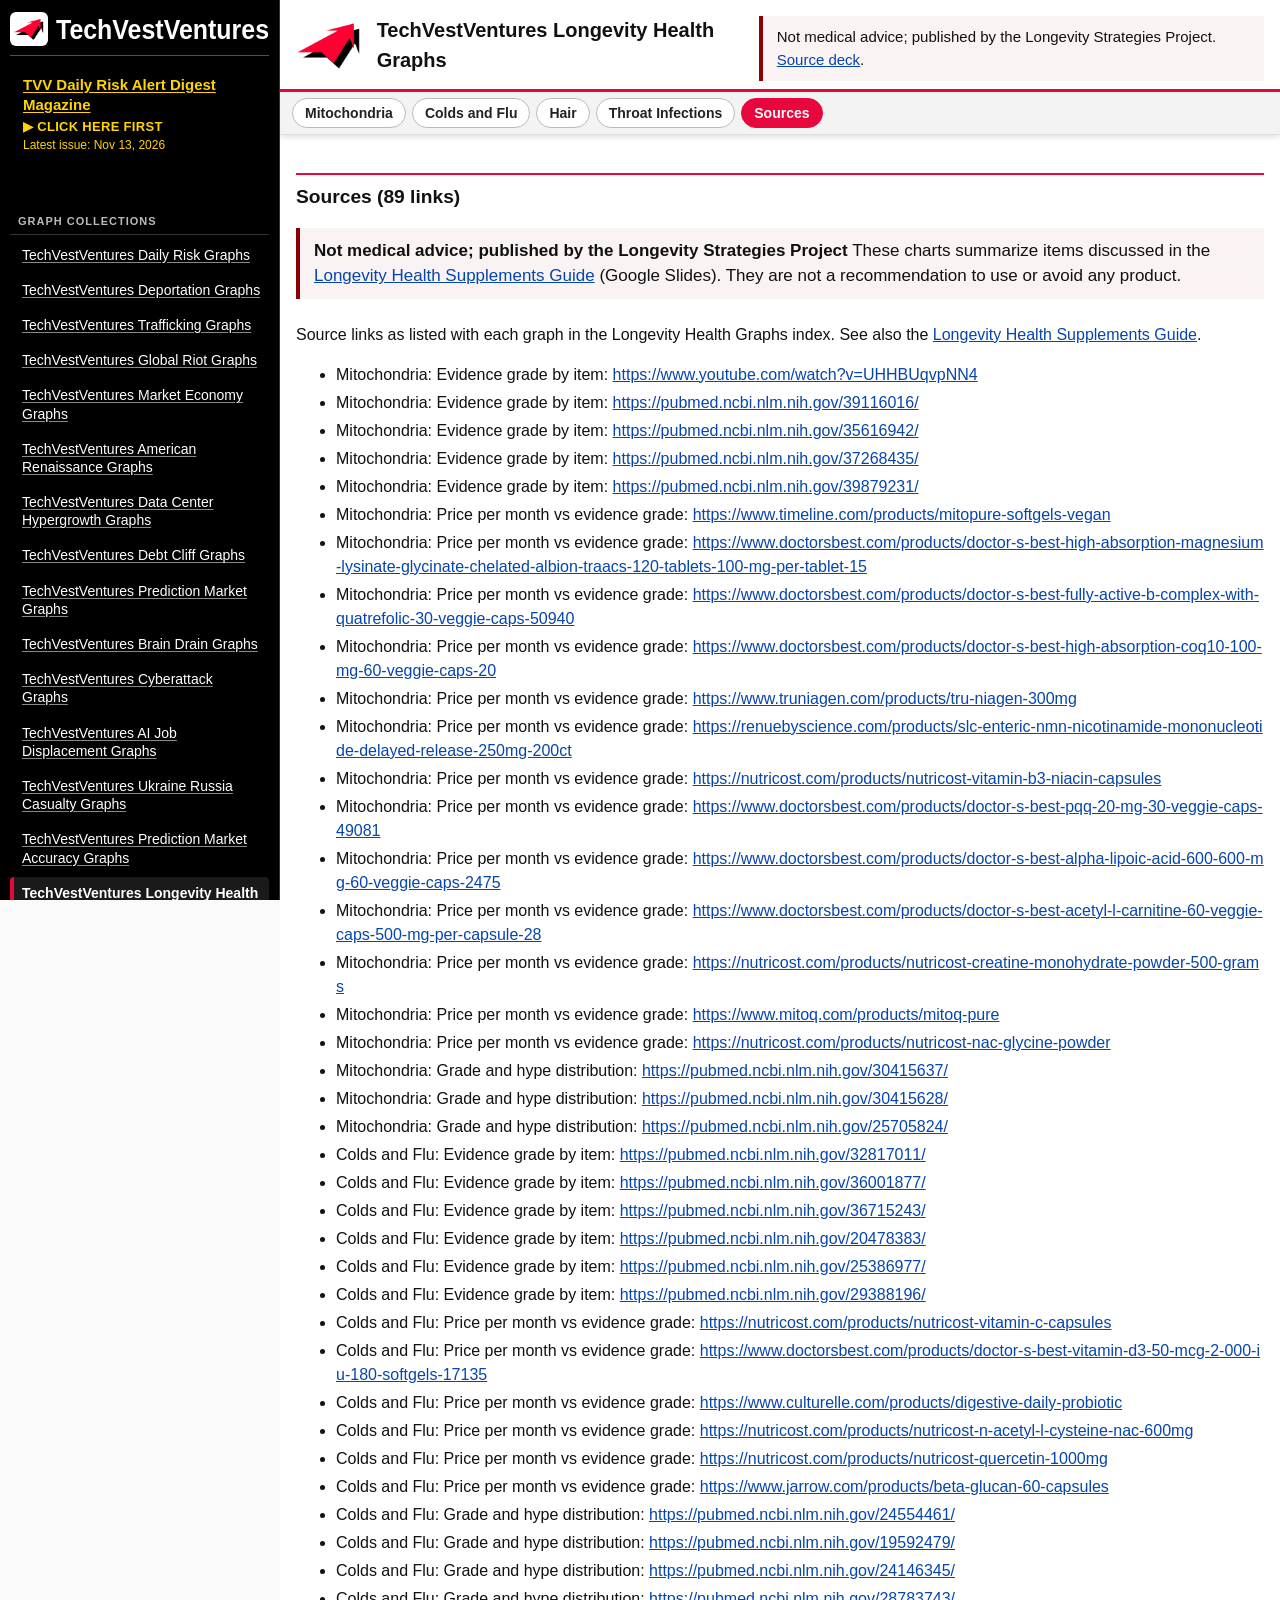
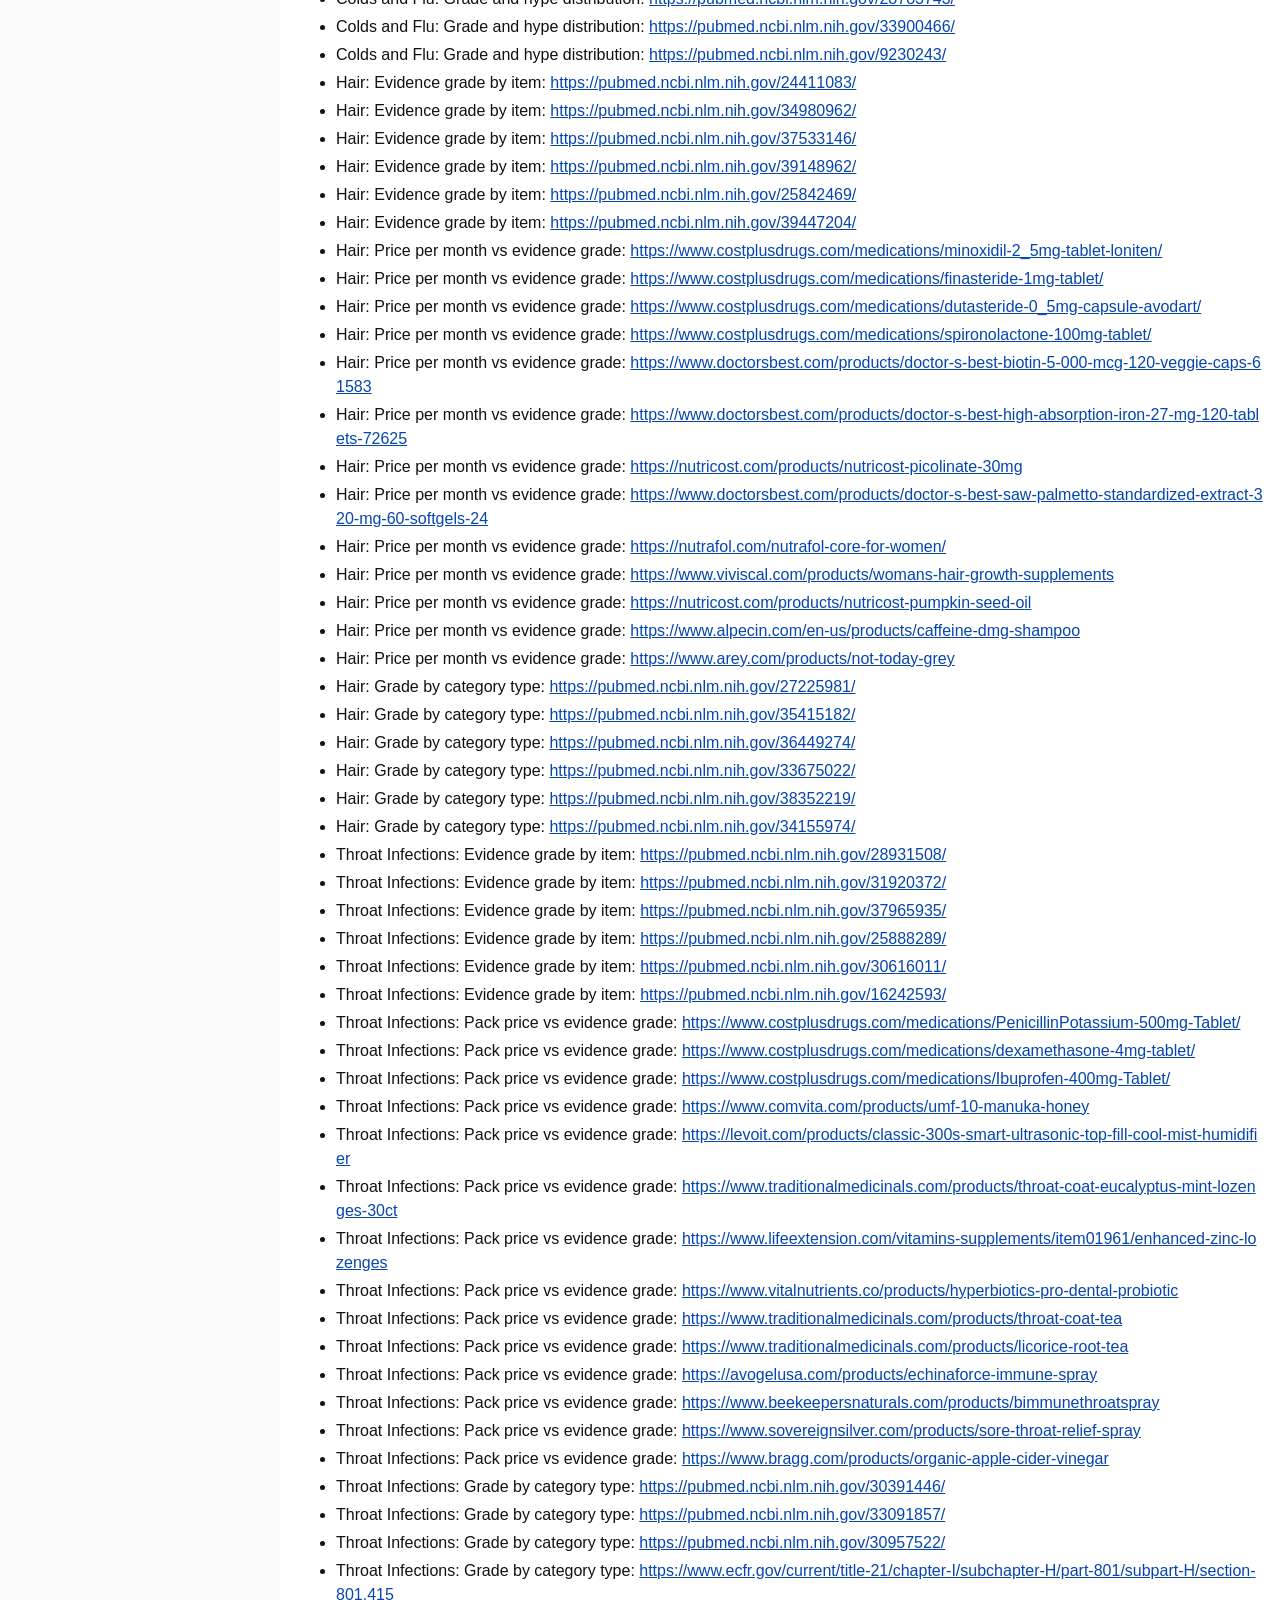
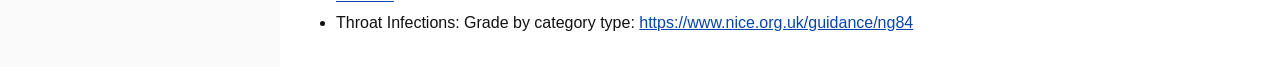
<file: issues/sources.html>
<!doctype html><html lang="en"><head><meta charset="utf-8"><meta name="viewport" content="width=device-width,initial-scale=1"><title>TechVestVentures Longevity Health Graphs — sources</title><link rel="icon" href="../assets/favicon.svg" type="image/svg+xml"><link rel="icon" href="../assets/favicon-32.png" sizes="32x32" type="image/png"><link rel="apple-touch-icon" href="../assets/apple-touch-icon.png"><link rel="stylesheet" href="../assets/style.css"><script>if(!/[?&]raw/.test(location.search))location.replace("../index.html#sources")</script></head><body><main id="issue"><h2 class="desk">Sources (89 links)</h2><div class="notice"><strong>Not medical advice; published by the Longevity Strategies Project</strong> These charts summarize items discussed in the <a href="https://docs.google.com/presentation/d/1luWb64cNdOh-oY6yIQwZWTZ6tVYXsN3X/edit">Longevity Health Supplements Guide</a> (Google Slides). They are not a recommendation to use or avoid any product.</div><p>Source links as listed with each graph in the Longevity Health Graphs index. See also the <a href="https://docs.google.com/presentation/d/1luWb64cNdOh-oY6yIQwZWTZ6tVYXsN3X/edit">Longevity Health Supplements Guide</a>.</p><ul class="src"><li>Mitochondria: Evidence grade by item: <a href="https://www.youtube.com/watch?v=UHHBUqvpNN4">https://www.youtube.com/watch?v=UHHBUqvpNN4</a></li><li>Mitochondria: Evidence grade by item: <a href="https://pubmed.ncbi.nlm.nih.gov/39116016/">https://pubmed.ncbi.nlm.nih.gov/39116016/</a></li><li>Mitochondria: Evidence grade by item: <a href="https://pubmed.ncbi.nlm.nih.gov/35616942/">https://pubmed.ncbi.nlm.nih.gov/35616942/</a></li><li>Mitochondria: Evidence grade by item: <a href="https://pubmed.ncbi.nlm.nih.gov/37268435/">https://pubmed.ncbi.nlm.nih.gov/37268435/</a></li><li>Mitochondria: Evidence grade by item: <a href="https://pubmed.ncbi.nlm.nih.gov/39879231/">https://pubmed.ncbi.nlm.nih.gov/39879231/</a></li><li>Mitochondria: Price per month vs evidence grade: <a href="https://www.timeline.com/products/mitopure-softgels-vegan">https://www.timeline.com/products/mitopure-softgels-vegan</a></li><li>Mitochondria: Price per month vs evidence grade: <a href="https://www.doctorsbest.com/products/doctor-s-best-high-absorption-magnesium-lysinate-glycinate-chelated-albion-traacs-120-tablets-100-mg-per-tablet-15">https://www.doctorsbest.com/products/doctor-s-best-high-absorption-magnesium-lysinate-glycinate-chelated-albion-traacs-120-tablets-100-mg-per-tablet-15</a></li><li>Mitochondria: Price per month vs evidence grade: <a href="https://www.doctorsbest.com/products/doctor-s-best-fully-active-b-complex-with-quatrefolic-30-veggie-caps-50940">https://www.doctorsbest.com/products/doctor-s-best-fully-active-b-complex-with-quatrefolic-30-veggie-caps-50940</a></li><li>Mitochondria: Price per month vs evidence grade: <a href="https://www.doctorsbest.com/products/doctor-s-best-high-absorption-coq10-100-mg-60-veggie-caps-20">https://www.doctorsbest.com/products/doctor-s-best-high-absorption-coq10-100-mg-60-veggie-caps-20</a></li><li>Mitochondria: Price per month vs evidence grade: <a href="https://www.truniagen.com/products/tru-niagen-300mg">https://www.truniagen.com/products/tru-niagen-300mg</a></li><li>Mitochondria: Price per month vs evidence grade: <a href="https://renuebyscience.com/products/slc-enteric-nmn-nicotinamide-mononucleotide-delayed-release-250mg-200ct">https://renuebyscience.com/products/slc-enteric-nmn-nicotinamide-mononucleotide-delayed-release-250mg-200ct</a></li><li>Mitochondria: Price per month vs evidence grade: <a href="https://nutricost.com/products/nutricost-vitamin-b3-niacin-capsules">https://nutricost.com/products/nutricost-vitamin-b3-niacin-capsules</a></li><li>Mitochondria: Price per month vs evidence grade: <a href="https://www.doctorsbest.com/products/doctor-s-best-pqq-20-mg-30-veggie-caps-49081">https://www.doctorsbest.com/products/doctor-s-best-pqq-20-mg-30-veggie-caps-49081</a></li><li>Mitochondria: Price per month vs evidence grade: <a href="https://www.doctorsbest.com/products/doctor-s-best-alpha-lipoic-acid-600-600-mg-60-veggie-caps-2475">https://www.doctorsbest.com/products/doctor-s-best-alpha-lipoic-acid-600-600-mg-60-veggie-caps-2475</a></li><li>Mitochondria: Price per month vs evidence grade: <a href="https://www.doctorsbest.com/products/doctor-s-best-acetyl-l-carnitine-60-veggie-caps-500-mg-per-capsule-28">https://www.doctorsbest.com/products/doctor-s-best-acetyl-l-carnitine-60-veggie-caps-500-mg-per-capsule-28</a></li><li>Mitochondria: Price per month vs evidence grade: <a href="https://nutricost.com/products/nutricost-creatine-monohydrate-powder-500-grams">https://nutricost.com/products/nutricost-creatine-monohydrate-powder-500-grams</a></li><li>Mitochondria: Price per month vs evidence grade: <a href="https://www.mitoq.com/products/mitoq-pure">https://www.mitoq.com/products/mitoq-pure</a></li><li>Mitochondria: Price per month vs evidence grade: <a href="https://nutricost.com/products/nutricost-nac-glycine-powder">https://nutricost.com/products/nutricost-nac-glycine-powder</a></li><li>Mitochondria: Grade and hype distribution: <a href="https://pubmed.ncbi.nlm.nih.gov/30415637/">https://pubmed.ncbi.nlm.nih.gov/30415637/</a></li><li>Mitochondria: Grade and hype distribution: <a href="https://pubmed.ncbi.nlm.nih.gov/30415628/">https://pubmed.ncbi.nlm.nih.gov/30415628/</a></li><li>Mitochondria: Grade and hype distribution: <a href="https://pubmed.ncbi.nlm.nih.gov/25705824/">https://pubmed.ncbi.nlm.nih.gov/25705824/</a></li><li>Colds and Flu: Evidence grade by item: <a href="https://pubmed.ncbi.nlm.nih.gov/32817011/">https://pubmed.ncbi.nlm.nih.gov/32817011/</a></li><li>Colds and Flu: Evidence grade by item: <a href="https://pubmed.ncbi.nlm.nih.gov/36001877/">https://pubmed.ncbi.nlm.nih.gov/36001877/</a></li><li>Colds and Flu: Evidence grade by item: <a href="https://pubmed.ncbi.nlm.nih.gov/36715243/">https://pubmed.ncbi.nlm.nih.gov/36715243/</a></li><li>Colds and Flu: Evidence grade by item: <a href="https://pubmed.ncbi.nlm.nih.gov/20478383/">https://pubmed.ncbi.nlm.nih.gov/20478383/</a></li><li>Colds and Flu: Evidence grade by item: <a href="https://pubmed.ncbi.nlm.nih.gov/25386977/">https://pubmed.ncbi.nlm.nih.gov/25386977/</a></li><li>Colds and Flu: Evidence grade by item: <a href="https://pubmed.ncbi.nlm.nih.gov/29388196/">https://pubmed.ncbi.nlm.nih.gov/29388196/</a></li><li>Colds and Flu: Price per month vs evidence grade: <a href="https://nutricost.com/products/nutricost-vitamin-c-capsules">https://nutricost.com/products/nutricost-vitamin-c-capsules</a></li><li>Colds and Flu: Price per month vs evidence grade: <a href="https://www.doctorsbest.com/products/doctor-s-best-vitamin-d3-50-mcg-2-000-iu-180-softgels-17135">https://www.doctorsbest.com/products/doctor-s-best-vitamin-d3-50-mcg-2-000-iu-180-softgels-17135</a></li><li>Colds and Flu: Price per month vs evidence grade: <a href="https://www.culturelle.com/products/digestive-daily-probiotic">https://www.culturelle.com/products/digestive-daily-probiotic</a></li><li>Colds and Flu: Price per month vs evidence grade: <a href="https://nutricost.com/products/nutricost-n-acetyl-l-cysteine-nac-600mg">https://nutricost.com/products/nutricost-n-acetyl-l-cysteine-nac-600mg</a></li><li>Colds and Flu: Price per month vs evidence grade: <a href="https://nutricost.com/products/nutricost-quercetin-1000mg">https://nutricost.com/products/nutricost-quercetin-1000mg</a></li><li>Colds and Flu: Price per month vs evidence grade: <a href="https://www.jarrow.com/products/beta-glucan-60-capsules">https://www.jarrow.com/products/beta-glucan-60-capsules</a></li><li>Colds and Flu: Grade and hype distribution: <a href="https://pubmed.ncbi.nlm.nih.gov/24554461/">https://pubmed.ncbi.nlm.nih.gov/24554461/</a></li><li>Colds and Flu: Grade and hype distribution: <a href="https://pubmed.ncbi.nlm.nih.gov/19592479/">https://pubmed.ncbi.nlm.nih.gov/19592479/</a></li><li>Colds and Flu: Grade and hype distribution: <a href="https://pubmed.ncbi.nlm.nih.gov/24146345/">https://pubmed.ncbi.nlm.nih.gov/24146345/</a></li><li>Colds and Flu: Grade and hype distribution: <a href="https://pubmed.ncbi.nlm.nih.gov/28783743/">https://pubmed.ncbi.nlm.nih.gov/28783743/</a></li><li>Colds and Flu: Grade and hype distribution: <a href="https://pubmed.ncbi.nlm.nih.gov/33900466/">https://pubmed.ncbi.nlm.nih.gov/33900466/</a></li><li>Colds and Flu: Grade and hype distribution: <a href="https://pubmed.ncbi.nlm.nih.gov/9230243/">https://pubmed.ncbi.nlm.nih.gov/9230243/</a></li><li>Hair: Evidence grade by item: <a href="https://pubmed.ncbi.nlm.nih.gov/24411083/">https://pubmed.ncbi.nlm.nih.gov/24411083/</a></li><li>Hair: Evidence grade by item: <a href="https://pubmed.ncbi.nlm.nih.gov/34980962/">https://pubmed.ncbi.nlm.nih.gov/34980962/</a></li><li>Hair: Evidence grade by item: <a href="https://pubmed.ncbi.nlm.nih.gov/37533146/">https://pubmed.ncbi.nlm.nih.gov/37533146/</a></li><li>Hair: Evidence grade by item: <a href="https://pubmed.ncbi.nlm.nih.gov/39148962/">https://pubmed.ncbi.nlm.nih.gov/39148962/</a></li><li>Hair: Evidence grade by item: <a href="https://pubmed.ncbi.nlm.nih.gov/25842469/">https://pubmed.ncbi.nlm.nih.gov/25842469/</a></li><li>Hair: Evidence grade by item: <a href="https://pubmed.ncbi.nlm.nih.gov/39447204/">https://pubmed.ncbi.nlm.nih.gov/39447204/</a></li><li>Hair: Price per month vs evidence grade: <a href="https://www.costplusdrugs.com/medications/minoxidil-2_5mg-tablet-loniten/">https://www.costplusdrugs.com/medications/minoxidil-2_5mg-tablet-loniten/</a></li><li>Hair: Price per month vs evidence grade: <a href="https://www.costplusdrugs.com/medications/finasteride-1mg-tablet/">https://www.costplusdrugs.com/medications/finasteride-1mg-tablet/</a></li><li>Hair: Price per month vs evidence grade: <a href="https://www.costplusdrugs.com/medications/dutasteride-0_5mg-capsule-avodart/">https://www.costplusdrugs.com/medications/dutasteride-0_5mg-capsule-avodart/</a></li><li>Hair: Price per month vs evidence grade: <a href="https://www.costplusdrugs.com/medications/spironolactone-100mg-tablet/">https://www.costplusdrugs.com/medications/spironolactone-100mg-tablet/</a></li><li>Hair: Price per month vs evidence grade: <a href="https://www.doctorsbest.com/products/doctor-s-best-biotin-5-000-mcg-120-veggie-caps-61583">https://www.doctorsbest.com/products/doctor-s-best-biotin-5-000-mcg-120-veggie-caps-61583</a></li><li>Hair: Price per month vs evidence grade: <a href="https://www.doctorsbest.com/products/doctor-s-best-high-absorption-iron-27-mg-120-tablets-72625">https://www.doctorsbest.com/products/doctor-s-best-high-absorption-iron-27-mg-120-tablets-72625</a></li><li>Hair: Price per month vs evidence grade: <a href="https://nutricost.com/products/nutricost-picolinate-30mg">https://nutricost.com/products/nutricost-picolinate-30mg</a></li><li>Hair: Price per month vs evidence grade: <a href="https://www.doctorsbest.com/products/doctor-s-best-saw-palmetto-standardized-extract-320-mg-60-softgels-24">https://www.doctorsbest.com/products/doctor-s-best-saw-palmetto-standardized-extract-320-mg-60-softgels-24</a></li><li>Hair: Price per month vs evidence grade: <a href="https://nutrafol.com/nutrafol-core-for-women/">https://nutrafol.com/nutrafol-core-for-women/</a></li><li>Hair: Price per month vs evidence grade: <a href="https://www.viviscal.com/products/womans-hair-growth-supplements">https://www.viviscal.com/products/womans-hair-growth-supplements</a></li><li>Hair: Price per month vs evidence grade: <a href="https://nutricost.com/products/nutricost-pumpkin-seed-oil">https://nutricost.com/products/nutricost-pumpkin-seed-oil</a></li><li>Hair: Price per month vs evidence grade: <a href="https://www.alpecin.com/en-us/products/caffeine-dmg-shampoo">https://www.alpecin.com/en-us/products/caffeine-dmg-shampoo</a></li><li>Hair: Price per month vs evidence grade: <a href="https://www.arey.com/products/not-today-grey">https://www.arey.com/products/not-today-grey</a></li><li>Hair: Grade by category type: <a href="https://pubmed.ncbi.nlm.nih.gov/27225981/">https://pubmed.ncbi.nlm.nih.gov/27225981/</a></li><li>Hair: Grade by category type: <a href="https://pubmed.ncbi.nlm.nih.gov/35415182/">https://pubmed.ncbi.nlm.nih.gov/35415182/</a></li><li>Hair: Grade by category type: <a href="https://pubmed.ncbi.nlm.nih.gov/36449274/">https://pubmed.ncbi.nlm.nih.gov/36449274/</a></li><li>Hair: Grade by category type: <a href="https://pubmed.ncbi.nlm.nih.gov/33675022/">https://pubmed.ncbi.nlm.nih.gov/33675022/</a></li><li>Hair: Grade by category type: <a href="https://pubmed.ncbi.nlm.nih.gov/38352219/">https://pubmed.ncbi.nlm.nih.gov/38352219/</a></li><li>Hair: Grade by category type: <a href="https://pubmed.ncbi.nlm.nih.gov/34155974/">https://pubmed.ncbi.nlm.nih.gov/34155974/</a></li><li>Throat Infections: Evidence grade by item: <a href="https://pubmed.ncbi.nlm.nih.gov/28931508/">https://pubmed.ncbi.nlm.nih.gov/28931508/</a></li><li>Throat Infections: Evidence grade by item: <a href="https://pubmed.ncbi.nlm.nih.gov/31920372/">https://pubmed.ncbi.nlm.nih.gov/31920372/</a></li><li>Throat Infections: Evidence grade by item: <a href="https://pubmed.ncbi.nlm.nih.gov/37965935/">https://pubmed.ncbi.nlm.nih.gov/37965935/</a></li><li>Throat Infections: Evidence grade by item: <a href="https://pubmed.ncbi.nlm.nih.gov/25888289/">https://pubmed.ncbi.nlm.nih.gov/25888289/</a></li><li>Throat Infections: Evidence grade by item: <a href="https://pubmed.ncbi.nlm.nih.gov/30616011/">https://pubmed.ncbi.nlm.nih.gov/30616011/</a></li><li>Throat Infections: Evidence grade by item: <a href="https://pubmed.ncbi.nlm.nih.gov/16242593/">https://pubmed.ncbi.nlm.nih.gov/16242593/</a></li><li>Throat Infections: Pack price vs evidence grade: <a href="https://www.costplusdrugs.com/medications/PenicillinPotassium-500mg-Tablet/">https://www.costplusdrugs.com/medications/PenicillinPotassium-500mg-Tablet/</a></li><li>Throat Infections: Pack price vs evidence grade: <a href="https://www.costplusdrugs.com/medications/dexamethasone-4mg-tablet/">https://www.costplusdrugs.com/medications/dexamethasone-4mg-tablet/</a></li><li>Throat Infections: Pack price vs evidence grade: <a href="https://www.costplusdrugs.com/medications/Ibuprofen-400mg-Tablet/">https://www.costplusdrugs.com/medications/Ibuprofen-400mg-Tablet/</a></li><li>Throat Infections: Pack price vs evidence grade: <a href="https://www.comvita.com/products/umf-10-manuka-honey">https://www.comvita.com/products/umf-10-manuka-honey</a></li><li>Throat Infections: Pack price vs evidence grade: <a href="https://levoit.com/products/classic-300s-smart-ultrasonic-top-fill-cool-mist-humidifier">https://levoit.com/products/classic-300s-smart-ultrasonic-top-fill-cool-mist-humidifier</a></li><li>Throat Infections: Pack price vs evidence grade: <a href="https://www.traditionalmedicinals.com/products/throat-coat-eucalyptus-mint-lozenges-30ct">https://www.traditionalmedicinals.com/products/throat-coat-eucalyptus-mint-lozenges-30ct</a></li><li>Throat Infections: Pack price vs evidence grade: <a href="https://www.lifeextension.com/vitamins-supplements/item01961/enhanced-zinc-lozenges">https://www.lifeextension.com/vitamins-supplements/item01961/enhanced-zinc-lozenges</a></li><li>Throat Infections: Pack price vs evidence grade: <a href="https://www.vitalnutrients.co/products/hyperbiotics-pro-dental-probiotic">https://www.vitalnutrients.co/products/hyperbiotics-pro-dental-probiotic</a></li><li>Throat Infections: Pack price vs evidence grade: <a href="https://www.traditionalmedicinals.com/products/throat-coat-tea">https://www.traditionalmedicinals.com/products/throat-coat-tea</a></li><li>Throat Infections: Pack price vs evidence grade: <a href="https://www.traditionalmedicinals.com/products/licorice-root-tea">https://www.traditionalmedicinals.com/products/licorice-root-tea</a></li><li>Throat Infections: Pack price vs evidence grade: <a href="https://avogelusa.com/products/echinaforce-immune-spray">https://avogelusa.com/products/echinaforce-immune-spray</a></li><li>Throat Infections: Pack price vs evidence grade: <a href="https://www.beekeepersnaturals.com/products/bimmunethroatspray">https://www.beekeepersnaturals.com/products/bimmunethroatspray</a></li><li>Throat Infections: Pack price vs evidence grade: <a href="https://www.sovereignsilver.com/products/sore-throat-relief-spray">https://www.sovereignsilver.com/products/sore-throat-relief-spray</a></li><li>Throat Infections: Pack price vs evidence grade: <a href="https://www.bragg.com/products/organic-apple-cider-vinegar">https://www.bragg.com/products/organic-apple-cider-vinegar</a></li><li>Throat Infections: Grade by category type: <a href="https://pubmed.ncbi.nlm.nih.gov/30391446/">https://pubmed.ncbi.nlm.nih.gov/30391446/</a></li><li>Throat Infections: Grade by category type: <a href="https://pubmed.ncbi.nlm.nih.gov/33091857/">https://pubmed.ncbi.nlm.nih.gov/33091857/</a></li><li>Throat Infections: Grade by category type: <a href="https://pubmed.ncbi.nlm.nih.gov/30957522/">https://pubmed.ncbi.nlm.nih.gov/30957522/</a></li><li>Throat Infections: Grade by category type: <a href="https://www.ecfr.gov/current/title-21/chapter-I/subchapter-H/part-801/subpart-H/section-801.415">https://www.ecfr.gov/current/title-21/chapter-I/subchapter-H/part-801/subpart-H/section-801.415</a></li><li>Throat Infections: Grade by category type: <a href="https://www.nice.org.uk/guidance/ng84">https://www.nice.org.uk/guidance/ng84</a></li></ul></main></body></html>
</file>
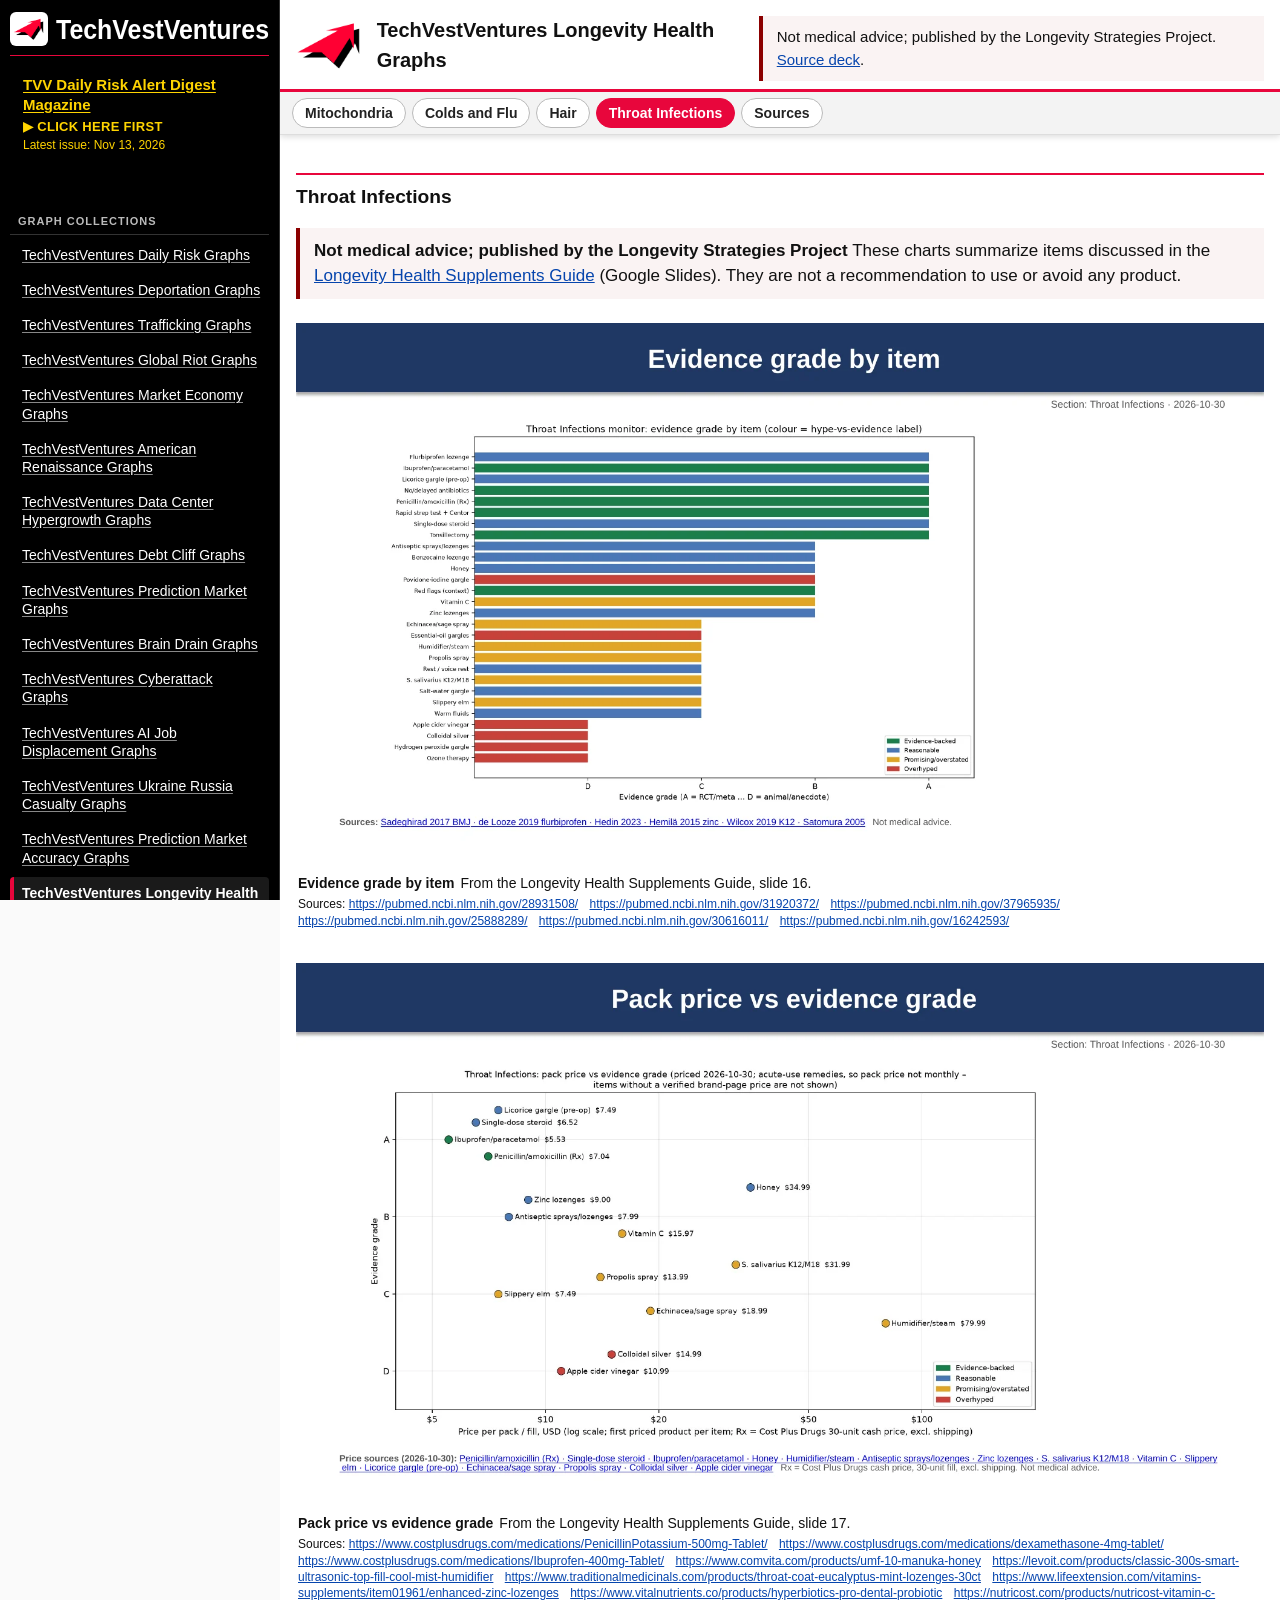
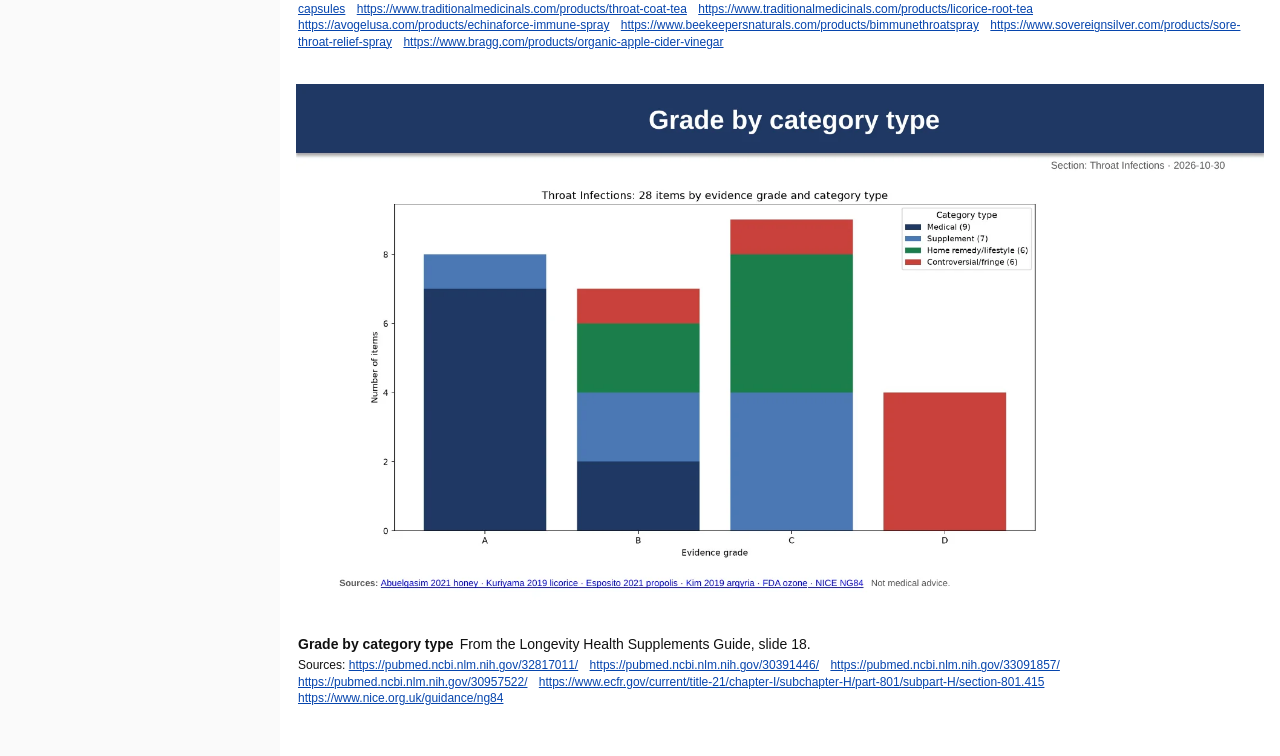
<file: issues/throat-infections.html>
<!doctype html><html lang="en"><head><meta charset="utf-8"><meta name="viewport" content="width=device-width,initial-scale=1"><title>TechVestVentures Longevity Health Graphs — throat-infections</title><link rel="icon" href="../assets/favicon.svg" type="image/svg+xml"><link rel="icon" href="../assets/favicon-32.png" sizes="32x32" type="image/png"><link rel="apple-touch-icon" href="../assets/apple-touch-icon.png"><link rel="stylesheet" href="../assets/style.css"><script>if(!/[?&]raw/.test(location.search))location.replace("../index.html#throat-infections")</script></head><body><main id="issue"><h2 class="desk">Throat Infections</h2><div class="notice"><strong>Not medical advice; published by the Longevity Strategies Project</strong> These charts summarize items discussed in the <a href="https://docs.google.com/presentation/d/1luWb64cNdOh-oY6yIQwZWTZ6tVYXsN3X/edit">Longevity Health Supplements Guide</a> (Google Slides). They are not a recommendation to use or avoid any product.</div><figure class="g" id="10-throat-infections-evidence-grade-by-item"><a class="zoom" href="img/10-throat-infections-evidence-grade-by-item.webp" data-alt="Throat Infections: Evidence grade by item" title="Click to enlarge"><img src="img/10-throat-infections-evidence-grade-by-item.webp" alt="Throat Infections: Evidence grade by item" loading="lazy" width="1600" height="901"></a><figcaption><span class="t">Evidence grade by item</span><span class="slide">From the Longevity Health Supplements Guide, slide 16.</span><span class="srcs">Sources: <a href="https://pubmed.ncbi.nlm.nih.gov/28931508/">https://pubmed.ncbi.nlm.nih.gov/28931508/</a> <a href="https://pubmed.ncbi.nlm.nih.gov/31920372/">https://pubmed.ncbi.nlm.nih.gov/31920372/</a> <a href="https://pubmed.ncbi.nlm.nih.gov/37965935/">https://pubmed.ncbi.nlm.nih.gov/37965935/</a> <a href="https://pubmed.ncbi.nlm.nih.gov/25888289/">https://pubmed.ncbi.nlm.nih.gov/25888289/</a> <a href="https://pubmed.ncbi.nlm.nih.gov/30616011/">https://pubmed.ncbi.nlm.nih.gov/30616011/</a> <a href="https://pubmed.ncbi.nlm.nih.gov/16242593/">https://pubmed.ncbi.nlm.nih.gov/16242593/</a></span></figcaption></figure>
<figure class="g" id="11-throat-infections-pack-price-vs-evidence-grade"><a class="zoom" href="img/11-throat-infections-pack-price-vs-evidence-grade.webp" data-alt="Throat Infections: Pack price vs evidence grade" title="Click to enlarge"><img src="img/11-throat-infections-pack-price-vs-evidence-grade.webp" alt="Throat Infections: Pack price vs evidence grade" loading="lazy" width="1600" height="901"></a><figcaption><span class="t">Pack price vs evidence grade</span><span class="slide">From the Longevity Health Supplements Guide, slide 17.</span><span class="srcs">Sources: <a href="https://www.costplusdrugs.com/medications/PenicillinPotassium-500mg-Tablet/">https://www.costplusdrugs.com/medications/PenicillinPotassium-500mg-Tablet/</a> <a href="https://www.costplusdrugs.com/medications/dexamethasone-4mg-tablet/">https://www.costplusdrugs.com/medications/dexamethasone-4mg-tablet/</a> <a href="https://www.costplusdrugs.com/medications/Ibuprofen-400mg-Tablet/">https://www.costplusdrugs.com/medications/Ibuprofen-400mg-Tablet/</a> <a href="https://www.comvita.com/products/umf-10-manuka-honey">https://www.comvita.com/products/umf-10-manuka-honey</a> <a href="https://levoit.com/products/classic-300s-smart-ultrasonic-top-fill-cool-mist-humidifier">https://levoit.com/products/classic-300s-smart-ultrasonic-top-fill-cool-mist-humidifier</a> <a href="https://www.traditionalmedicinals.com/products/throat-coat-eucalyptus-mint-lozenges-30ct">https://www.traditionalmedicinals.com/products/throat-coat-eucalyptus-mint-lozenges-30ct</a> <a href="https://www.lifeextension.com/vitamins-supplements/item01961/enhanced-zinc-lozenges">https://www.lifeextension.com/vitamins-supplements/item01961/enhanced-zinc-lozenges</a> <a href="https://www.vitalnutrients.co/products/hyperbiotics-pro-dental-probiotic">https://www.vitalnutrients.co/products/hyperbiotics-pro-dental-probiotic</a> <a href="https://nutricost.com/products/nutricost-vitamin-c-capsules">https://nutricost.com/products/nutricost-vitamin-c-capsules</a> <a href="https://www.traditionalmedicinals.com/products/throat-coat-tea">https://www.traditionalmedicinals.com/products/throat-coat-tea</a> <a href="https://www.traditionalmedicinals.com/products/licorice-root-tea">https://www.traditionalmedicinals.com/products/licorice-root-tea</a> <a href="https://avogelusa.com/products/echinaforce-immune-spray">https://avogelusa.com/products/echinaforce-immune-spray</a> <a href="https://www.beekeepersnaturals.com/products/bimmunethroatspray">https://www.beekeepersnaturals.com/products/bimmunethroatspray</a> <a href="https://www.sovereignsilver.com/products/sore-throat-relief-spray">https://www.sovereignsilver.com/products/sore-throat-relief-spray</a> <a href="https://www.bragg.com/products/organic-apple-cider-vinegar">https://www.bragg.com/products/organic-apple-cider-vinegar</a></span></figcaption></figure>
<figure class="g" id="12-throat-infections-grade-by-category-type"><a class="zoom" href="img/12-throat-infections-grade-by-category-type.webp" data-alt="Throat Infections: Grade by category type" title="Click to enlarge"><img src="img/12-throat-infections-grade-by-category-type.webp" alt="Throat Infections: Grade by category type" loading="lazy" width="1600" height="901"></a><figcaption><span class="t">Grade by category type</span><span class="slide">From the Longevity Health Supplements Guide, slide 18.</span><span class="srcs">Sources: <a href="https://pubmed.ncbi.nlm.nih.gov/32817011/">https://pubmed.ncbi.nlm.nih.gov/32817011/</a> <a href="https://pubmed.ncbi.nlm.nih.gov/30391446/">https://pubmed.ncbi.nlm.nih.gov/30391446/</a> <a href="https://pubmed.ncbi.nlm.nih.gov/33091857/">https://pubmed.ncbi.nlm.nih.gov/33091857/</a> <a href="https://pubmed.ncbi.nlm.nih.gov/30957522/">https://pubmed.ncbi.nlm.nih.gov/30957522/</a> <a href="https://www.ecfr.gov/current/title-21/chapter-I/subchapter-H/part-801/subpart-H/section-801.415">https://www.ecfr.gov/current/title-21/chapter-I/subchapter-H/part-801/subpart-H/section-801.415</a> <a href="https://www.nice.org.uk/guidance/ng84">https://www.nice.org.uk/guidance/ng84</a></span></figcaption></figure></main></body></html>
</file>
<file: assets/style.css>
body{margin:0;font:16px/1.5 Arial,Helvetica,sans-serif;color:#111;background:#fafafa}
#top{position:sticky;top:0;z-index:9;background:#fff;box-shadow:0 2px 6px #0002}
header{border-bottom:3px solid #e8063c;display:flex;align-items:center;gap:14px;padding:8px 16px}
header img{height:56px}header h1{font-size:1.25rem;margin:0}
#tabs{display:flex;gap:6px;overflow-x:auto;white-space:nowrap;padding:6px 12px;background:#f3f3f3;border-bottom:1px solid #ddd;-webkit-overflow-scrolling:touch}
#tabs button{flex:0 0 auto;font:600 14px Arial,sans-serif;padding:6px 12px;border:1px solid #bbb;border-radius:16px;background:#fff;color:#222;cursor:pointer}
#tabs button[aria-selected=true]{background:#e8063c;border-color:#e8063c;color:#fff}
main{max-width:1040px;margin:0 auto;padding:16px;background:#fff}
main img{width:100%;max-width:1000px;height:auto;display:block;margin:14px auto}
a{color:#0645ad;text-decoration:underline}h2{border-top:2px solid #e8063c;padding-top:8px;margin-top:22px;font-size:1.2rem;font-weight:700;scroll-margin-top:130px}
h2.priority-summary{border-top:2px solid #C9A227;text-align:left;font-size:1.25rem;margin:28px 0 0;color:#EE0000}
table.priority-summary{width:100%;border-collapse:collapse;margin:2px 0 20px;font-size:10.5pt}
table.priority-summary th,table.priority-summary td{vertical-align:top;padding:2px 10px 2px 0;text-align:left;font-weight:400}
table.priority-summary thead th{font-weight:700;color:#111}
table.priority-summary tbody th{font-weight:700;color:#B91C1C;white-space:nowrap;width:1.35in}
main table{width:100%;border-collapse:collapse}main td{display:block;width:100%;padding:0}main td:empty{display:none}
ul.items{margin-left:24px;padding-left:1.1em}
.action-box{border:3px solid #e8063c;padding:10px 14px;margin:20px 0}a.risk-center{font-weight:700;color:#C00000}.rc-header{font-size:.9rem;color:#1a1a1a;border-bottom:2px solid #C9A227;padding-bottom:6px;margin:0 0 12px}ul.items li{margin:6px 0}
@media(max-width:600px){header img{height:40px}header h1{font-size:1rem}}
figure.g{margin:0 0 28px;padding:0}figure.g figcaption{font-size:15px;margin:4px 6px}figure.g .t{font-weight:700}
figure.g .s{font-size:14px;word-break:break-all}ul.src li{margin:4px 0;word-break:break-all}
/* 2026-11-15 (Michael): graphs full width, no side-by-side thumbnails; sources small, directly below; click = lightbox */
main{max-width:1500px}
figure.g{display:block;margin:0 0 34px;padding:0}
figure.g a.zoom{display:block;cursor:zoom-in}
figure.g img{display:block;width:100%;max-width:none;height:auto;margin:0}
figure.g figcaption{font-size:14px;line-height:1.4;margin:6px 2px 0}figure.g figcaption p{margin:0}
figure.g figcaption .t{font-weight:700;display:inline;margin-right:6px}
figure.g figcaption .slide{display:inline}
figure.g figcaption .srcs{display:block;font-size:12px;line-height:1.35;margin-top:3px;overflow-wrap:anywhere}
figure.g figcaption .srcs a{margin-right:8px}
.notice{border-left:4px solid #8B0000;background:#faf3f3;padding:10px 14px;margin:0 0 24px;font-size:17px;line-height:1.5}
header .notice{margin:8px 0 0;font-size:15px;max-width:52rem}
#lb{position:fixed;inset:0;z-index:100;background:rgba(0,0,0,.92);display:none;align-items:center;justify-content:center;padding:12px;cursor:zoom-out}
#lb.on{display:flex}#lb img{max-width:100%;max-height:100%;object-fit:contain;background:#fff}
#lb .hint{position:absolute;top:8px;right:14px;color:#fff;font:13px Arial,sans-serif}

#tvvnav{position:fixed;left:0;top:0;bottom:0;width:280px;box-sizing:border-box;padding:12px 10px;background:#000;color:#fff;border-right:1px solid #333;font-family:Arial,Helvetica,sans-serif;overflow-y:auto;z-index:20}
#tvvnav summary{list-style:none;cursor:default;display:flex;align-items:center;gap:8px;border-bottom:1px solid #e8063c;padding-bottom:9px;margin-bottom:10px}
#tvvnav summary::-webkit-details-marker{display:none}
#tvvnav .mark{flex:0 0 auto;width:38px;height:34px;background:#fff;border-radius:6px;display:flex;align-items:center;justify-content:center}
#tvvnav .mark img{width:32px;height:auto;display:block}
#tvvnav .word{flex:1 1 auto;min-width:0;height:32px;display:block}
#tvvnav a,#tvvnav span.soon{display:block;font-size:14px;padding:7px 8px;margin:3px 0;border-radius:4px;line-height:1.3;border-left:4px solid transparent}
#tvvnav a{color:#fff;text-decoration:underline;text-decoration-color:#888;text-underline-offset:2px}
#tvvnav a:hover,#tvvnav a:focus{background:#222;text-decoration-color:#fff}
#tvvnav a.cur{font-weight:700;border-left-color:#e8063c;background:#1a1a1a}
#tvvnav span.soon{color:#888;font-style:italic}
#tvvnav a.mag{background:#ffd400;color:#000;font-weight:700;font-size:15px;text-decoration:none;border-left:4px solid #ffd400;padding:9px 9px 8px;margin-bottom:10px}
#tvvnav a.mag:hover,#tvvnav a.mag:focus{background:#ffe766}
#tvvnav a.mag.cur{border-left-color:#e8063c}
#tvvnav a.mag .t{text-decoration:underline;text-underline-offset:2px}
#tvvnav a.mag .cta{display:block;margin-top:5px;font-size:13px;font-weight:700;text-transform:uppercase;letter-spacing:.3px}
#tvvnav a.mag .sub{display:block;font-size:12px;font-weight:400;margin-top:2px}
#tvvnav a.mag:not(.cur){background:transparent;color:#ffd400;border-left:4px solid transparent}
#tvvnav a.mag:not(.cur):hover,#tvvnav a.mag:not(.cur):focus{background:#1a1a1a}
#tvvnav .sp2{height:2.6em}#tvvnav .sp5{height:6.5em}
#tvvnav .grp{font-size:11px;font-weight:700;letter-spacing:1px;text-transform:uppercase;color:#bbb;padding:0 8px 4px;margin:0 0 4px;border-bottom:1px solid #333}
#tvvnav .grp.gold{color:#ffd400;border-bottom-color:#5a4b00}
#tvvnav a.ess{color:#ffd400;font-weight:700;text-decoration-color:#8a7300}
#tvvnav a.ess:hover,#tvvnav a.ess:focus{background:#1a1a1a;text-decoration-color:#ffd400}
#tvvnav a.ess.cur{background:#ffd400;color:#000;border-left-color:#e8063c;text-decoration:none}
#tvvnav .grp.teal{color:#2ee6c0;border-bottom-color:#0f5c4d}
#tvvnav a.lwd{display:block;border:1px solid #2ee6c0;border-left:4px solid #2ee6c0;background:#04201a;color:#2ee6c0;font-weight:700;font-size:15px;text-decoration:none;padding:9px 9px 8px;margin:3px 0}
#tvvnav a.lwd:hover,#tvvnav a.lwd:focus{background:#0a3a30}
#tvvnav a.lwd .t{text-decoration:underline;text-underline-offset:2px}
#tvvnav a.lwd .cta{display:block;margin-top:5px;font-size:13px;text-transform:uppercase;letter-spacing:.3px}
#tvvnav a.lwd .sub{display:block;font-size:12px;font-weight:400;margin-top:2px;color:#9ff0de}
#tvvnav a.lwd.cur{background:#2ee6c0;color:#000;border-left-color:#e8063c}
#tvvnav a.lwd.cur .sub{color:#000}
body{padding-left:280px}
@media(max-width:900px){body{padding-left:0}#tvvnav{position:static;width:auto;border-right:0;border-bottom:2px solid #e8063c;padding:8px 12px}
#tvvnav summary{cursor:pointer;margin:0;border:0;padding:2px 0}#tvvnav .word{max-width:250px}
#tvvnav summary::after{content:"\2630";color:#fff;font-size:22px;margin-left:auto;padding-left:8px}}
</file>
